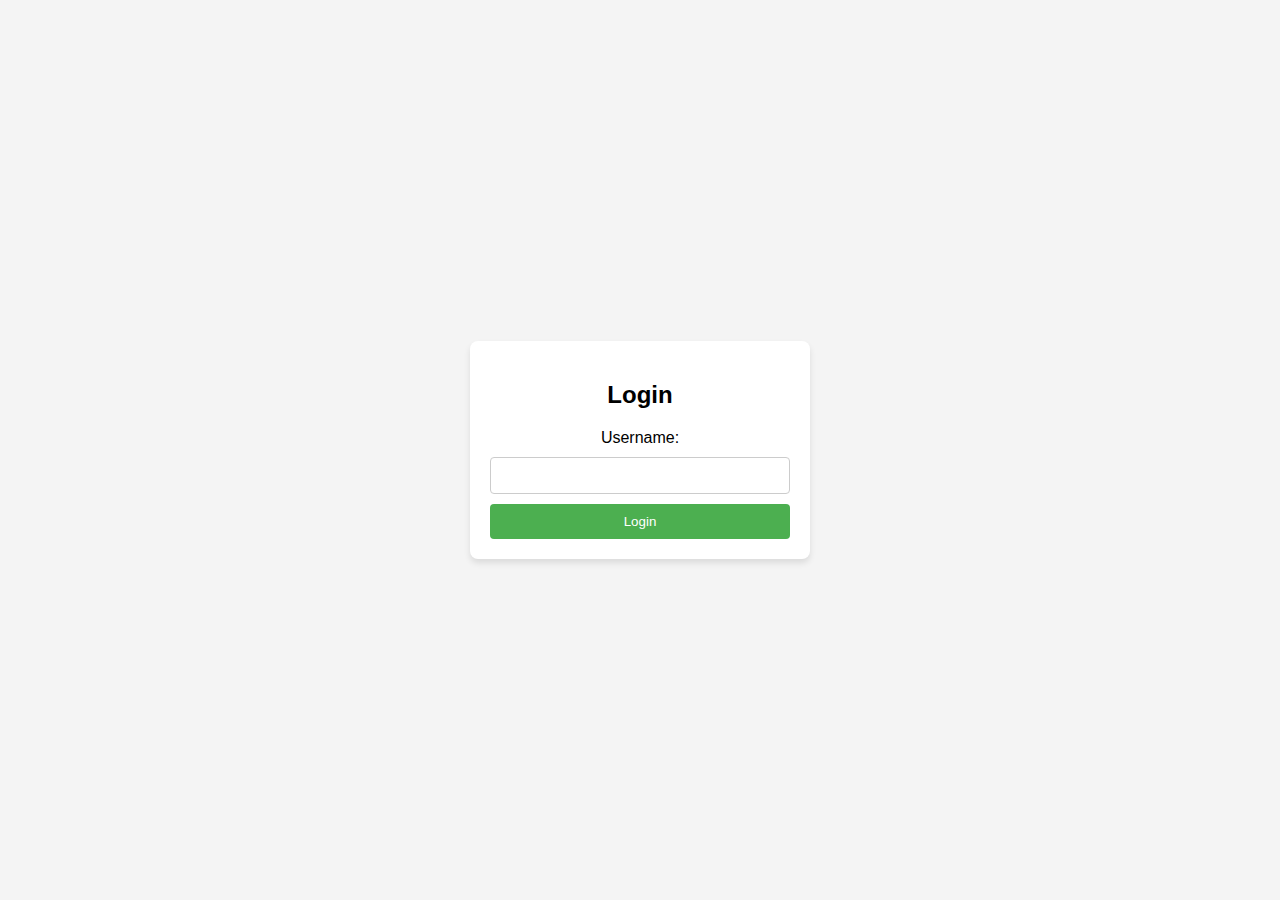
<file: index.html>
<!DOCTYPE html>
<html lang="en">
<head>
    <meta charset="UTF-8">
    <meta name="viewport" content="width=device-width, initial-scale=1.0">
    <title>Login Page</title>
    <link rel="stylesheet" href="styles.css">
</head>
<login>
    <div class="login-container">
        <h2>Login</h2>
        <form id="login-form">
            <label for="username">Username:</label>
            <input type="text" id="username" name="username" required>
            <button type="submit">Login</button>
            <p id="error-message" style="color: red; display: none;">Invalid credentials. Try again.</p>
        </form>
    </div>

    <script src="script.js"></script>
<login>
</html>
</file>
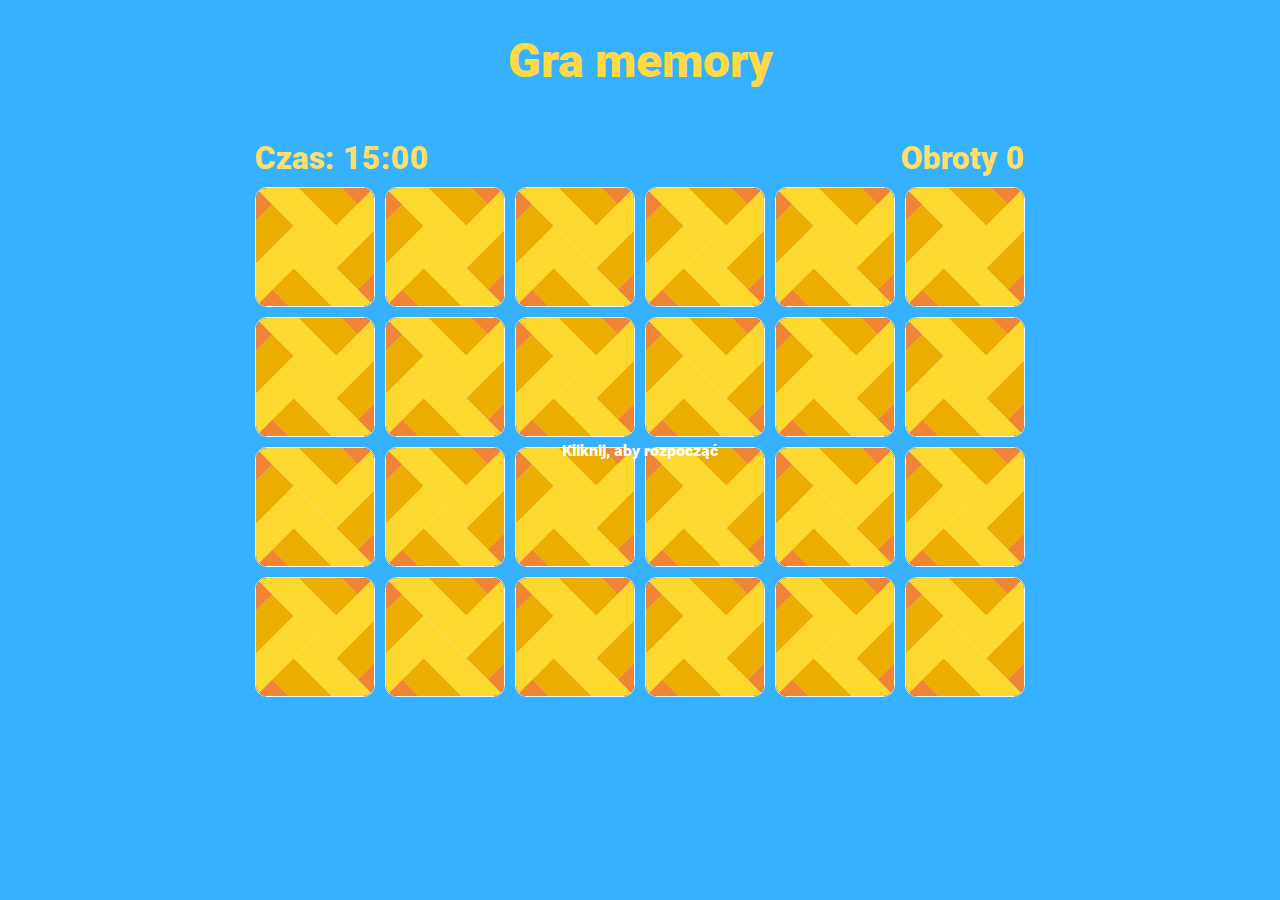
<file: gramemoryA1.html>
<!DOCTYPE html>
<html lang="en">

<head>
  <meta charset="UTF-8">
  <meta name="viewport" content="width=device-width, initial-scale=1.0">
  <meta http-equiv="X-UA-Compatible" content="ie=edge">
  <title>Gra Memory</title>
  <link href="grastylesA1.css" rel="stylesheet">
  <script src="grascriptA1.js" async></script>
</head>
<body>
  <h1 class="page-title">Gra memory</h1>
  <div class="overlay-text visible" id="start-screen">
    Kliknij, aby rozpocząć
  </div>
  <div id="victory-text" class="overlay-text">
    Wygrana!
    <span class="overlay-text-small">Click to Restart</span>
  </div>
  <div id="session-end-text" class="overlay-text">
    Sesja zakończona!
    <span class="overlay-text-small">Dziękujemy za grę!</span>
  </div>
  <div class="game-container">
    <div class="game-info-container">
      <div class="game-info">
        Czas: <span id="timer">15:00</span> <!-- Timer element -->
      </div>
      <div class="game-info">
        Obroty <span id="flips">0</span> <!-- Flip count element -->
      </div>
    </div>
    <!-- Ensure each card has a unique data-id attribute -->
    <div class="card" data-id="1">
      <div class="card-back card-face">
        <img class="spider" src="Assets/Images/CardBack.png">
      </div>
      <div class="card-front card-face">
        <img class="card-value" src="Assets/Images/cat.png" alt="cat">
      </div>
    </div>
    <div class="card" data-id="2">
      <div class="card-back card-face">
        <img class="spider" src="Assets/Images/CardBack.png">
      </div>
      <div class="card-front card-face">
        <img class="card-value" src="Assets/Images/cat.png" alt="cat">
      </div>
    </div>
    <div class="card" data-id="3">
      <div class="card-back card-face">
        <img class="spider" src="Assets/Images/CardBack.png">
      </div>
      <div class="card-front card-face">
        <img class="card-value" src="Assets/Images/dog.png" alt="dog">
      </div>
    </div>
    <div class="card" data-id="4">
      <div class="card-back card-face">
        <img class="spider" src="Assets/Images/CardBack.png">
      </div>
      <div class="card-front card-face">
        <img class="card-value" src="Assets/Images/dog.png" alt="dog">
      </div>
    </div>
    <div class="card" data-id="5">
      <div class="card-back card-face">
        <img class="spider" src="Assets/Images/CardBack.png">
      </div>
      <div class="card-front card-face">
        <img class="card-value" src="Assets/Images/rat.png" alt="rat">
      </div>
    </div>
    <div class="card" data-id="6">
      <div class="card-back card-face">
        <img class="spider" src="Assets/Images/CardBack.png">
      </div>
      <div class="card-front card-face">
        <img class="card-value" src="Assets/Images/rat.png" alt="rat">
      </div>
    </div>
    <div class="card" data-id="7">
      <div class="card-back card-face">
        <img class="spider" src="Assets/Images/CardBack.png">
      </div>
      <div class="card-front card-face">
        <img class="card-value" src="Assets/Images/frog.png" alt="frog">
      </div>
    </div>
    <div class="card" data-id="8">
      <div class="card-back card-face">
        <img class="spider" src="Assets/Images/CardBack.png">
      </div>
      <div class="card-front card-face">
        <img class="card-value" src="Assets/Images/frog.png" alt="frog">
      </div>
    </div>
    <div class="card" data-id="9">
      <div class="card-back card-face">
        <img class="spider" src="Assets/Images/CardBack.png">
      </div>
      <div class="card-front card-face">
        <img class="card-value" src="Assets/Images/snake.png" alt="snake">
      </div>
    </div>
    <div class="card" data-id="10">
      <div class="card-back card-face">
        <img class="spider" src="Assets/Images/CardBack.png">
      </div>
      <div class="card-front card-face">
        <img class="card-value" src="Assets/Images/snake.png" alt="snake">
      </div>
    </div>
    <div class="card" data-id="11">
      <div class="card-back card-face">
        <img class="spider" src="Assets/Images/CardBack.png">
      </div>
      <div class="card-front card-face">
        <img class="card-value" src="Assets/Images/rooster.png" alt="rooster">
      </div>
    </div>
    <div class="card" data-id="12">
      <div class="card-back card-face">
        <img class="spider" src="Assets/Images/CardBack.png">
      </div>
      <div class="card-front card-face">
        <img class="card-value" src="Assets/Images/rooster.png" alt="rooster">
      </div>
    </div>
    <div class="card" data-id="13">
      <div class="card-back card-face">
        <img class="spider" src="Assets/Images/CardBack.png">
      </div>
      <div class="card-front card-face">
        <img class="card-value" src="Assets/Images/pig.png" alt="pig">
      </div>
    </div>
    <div class="card" data-id="14">
      <div class="card-back card-face">
        <img class="spider" src="Assets/Images/CardBack.png">
      </div>
      <div class="card-front card-face">
        <img class="card-value" src="Assets/Images/pig.png" alt="pig">
      </div>
    </div>
    <div class="card" data-id="15">
      <div class="card-back card-face">
        <img class="spider" src="Assets/Images/CardBack.png">
      </div>
      <div class="card-front card-face">
        <img class="card-value" src="Assets/Images/dove.png" alt="dove">
      </div>
    </div>
    <div class="card" data-id="16">
      <div class="card-back card-face">
        <img class="spider" src="Assets/Images/CardBack.png">
      </div>
      <div class="card-front card-face">
        <img class="card-value" src="Assets/Images/dove.png" alt="dove">
      </div>
    </div>
    <div class="card" data-id="17">
      <div class="card-back card-face">
        <img class="spider" src="Assets/Images/CardBack.png">
      </div>
      <div class="card-front card-face">
        <img class="card-value" src="Assets/Images/tiger.png" alt="tiger">
      </div>
    </div>
    <div class="card" data-id="18">
      <div class="card-back card-face">
        <img class="spider" src="Assets/Images/CardBack.png">
      </div>
      <div class="card-front card-face">
        <img class="card-value" src="Assets/Images/tiger.png" alt="tiger">
      </div>
    </div>
    <div class="card" data-id="19">
      <div class="card-back card-face">
        <img class="spider" src="Assets/Images/CardBack.png">
      </div>
      <div class="card-front card-face">
        <img class="card-value" src="Assets/Images/whale.png" alt="whale">
      </div>
    </div>
    <div class="card" data-id="20">
      <div class="card-back card-face">
        <img class="spider" src="Assets/Images/CardBack.png">
      </div>
      <div class="card-front card-face">
        <img class="card-value" src="Assets/Images/whale.png" alt="whale">
      </div>
    </div>
    <div class="card" data-id="21">
      <div class="card-back card-face">
        <img class="spider" src="Assets/Images/CardBack.png">
      </div>
      <div class="card-front card-face">
        <img class="card-value" src="Assets/Images/seal.png" alt="seal">
      </div>
    </div>
    <div class="card" data-id="22">
      <div class="card-back card-face">
        <img class="spider" src="Assets/Images/CardBack.png">
      </div>
      <div class="card-front card-face">
        <img class="card-value" src="Assets/Images/seal.png" alt="seal">
      </div>
    </div>
    <div class="card" data-id="23">
      <div class="card-back card-face">
        <img class="spider" src="Assets/Images/CardBack.png">
      </div>
      <div class="card-front card-face">
        <img class="card-value" src="Assets/Images/cricket.png" alt="cricket">
      </div>
    </div>
    <div class="card" data-id="24">
      <div class="card-back card-face">
        <img class="spider" src="Assets/Images/CardBack.png">
      </div>
      <div class="card-front card-face">
        <img class="card-value" src="Assets/Images/cricket.png" alt="cricket">
      </div>
      <div id="bug-report-modal" class="modal hidden">
        <div class="modal-content">
            <h2>Zgłoś błąd</h2>
            <textarea id="bug-report-text" placeholder="Jeśli podczas gry pojawił się błąd, opisz go."></textarea>
            <button id="submit-bug-report">Wyślij</button>
            <button id="close-bug-report">Zamknij</button>
        </div>
    </div>
  </div>
</body>
</html>
</file>
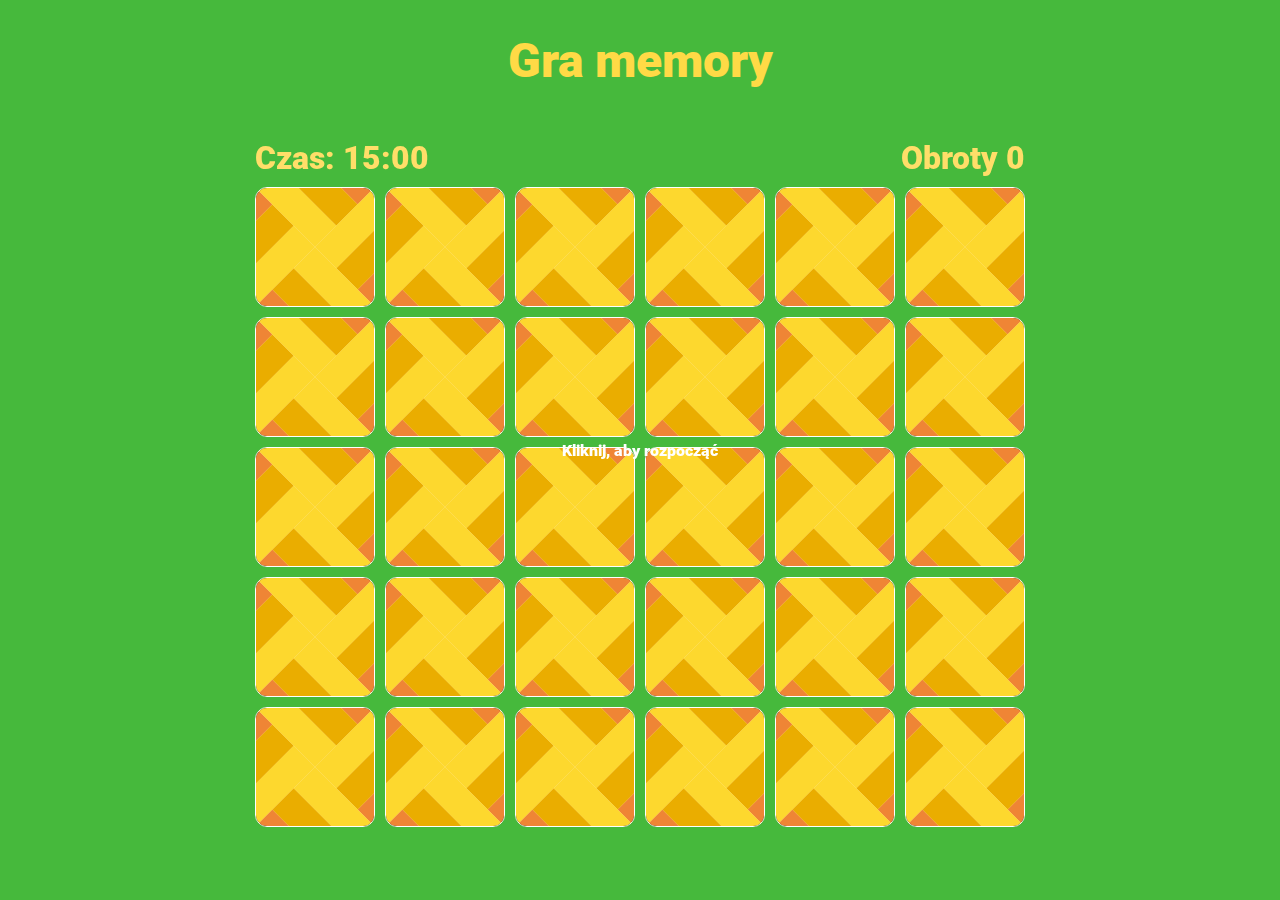
<file: gramemoryA2.html>
<!DOCTYPE html>
<html lang="en">

<head>
  <meta charset="UTF-8">
  <meta name="viewport" content="width=device-width, initial-scale=1.0">
  <meta http-equiv="X-UA-Compatible" content="ie=edge">
  <title>Gra Memory</title>
  <link href="grastylesA2.css" rel="stylesheet">
  <script src="grascriptA2.js" async></script>
</head>
<body>
  <h1 class="page-title">Gra memory</h1>
  <div class="overlay-text visible" id="start-screen">
    Kliknij, aby rozpocząć
  </div>
  <div id="victory-text" class="overlay-text">
    Wygrana!
    <span class="overlay-text-small">Click to Restart</span>
  </div>
  <div id="session-end-text" class="overlay-text">
    Sesja zakończona!
    <span class="overlay-text-small">Dziękujemy za grę!</span>
  </div>
  <div class="game-container">
    <div class="game-info-container">
      <div class="game-info">
        Czas: <span id="timer">15:00</span> <!-- Timer element -->
      </div>
      <div class="game-info">
        Obroty <span id="flips">0</span> <!-- Flip count element -->
      </div>
    </div>
    <!-- Ensure each card has a unique data-id attribute -->
    <div class="card" data-id="1">
      <div class="card-back card-face">
        <img class="spider" src="Assets/Images/CardBack.png">
      </div>
      <div class="card-front card-face">
        <img class="card-value" src="Assets/Images/cat.png" alt="cat">
      </div>
    </div>
    <div class="card" data-id="2">
      <div class="card-back card-face">
        <img class="spider" src="Assets/Images/CardBack.png">
      </div>
      <div class="card-front card-face">
        <img class="card-value" src="Assets/Images/cat.png" alt="cat">
      </div>
    </div>
    <div class="card" data-id="3">
      <div class="card-back card-face">
        <img class="spider" src="Assets/Images/CardBack.png">
      </div>
      <div class="card-front card-face">
        <img class="card-value" src="Assets/Images/dog.png" alt="dog">
      </div>
    </div>
    <div class="card" data-id="4">
      <div class="card-back card-face">
        <img class="spider" src="Assets/Images/CardBack.png">
      </div>
      <div class="card-front card-face">
        <img class="card-value" src="Assets/Images/dog.png" alt="dog">
      </div>
    </div>
    <div class="card" data-id="5">
      <div class="card-back card-face">
        <img class="spider" src="Assets/Images/CardBack.png">
      </div>
      <div class="card-front card-face">
        <img class="card-value" src="Assets/Images/rat.png" alt="rat">
      </div>
    </div>
    <div class="card" data-id="6">
      <div class="card-back card-face">
        <img class="spider" src="Assets/Images/CardBack.png">
      </div>
      <div class="card-front card-face">
        <img class="card-value" src="Assets/Images/rat.png" alt="rat">
      </div>
    </div>
    <div class="card" data-id="7">
      <div class="card-back card-face">
        <img class="spider" src="Assets/Images/CardBack.png">
      </div>
      <div class="card-front card-face">
        <img class="card-value" src="Assets/Images/frog.png" alt="frog">
      </div>
    </div>
    <div class="card" data-id="8">
      <div class="card-back card-face">
        <img class="spider" src="Assets/Images/CardBack.png">
      </div>
      <div class="card-front card-face">
        <img class="card-value" src="Assets/Images/frog.png" alt="frog">
      </div>
    </div>
    <div class="card" data-id="9">
      <div class="card-back card-face">
        <img class="spider" src="Assets/Images/CardBack.png">
      </div>
      <div class="card-front card-face">
        <img class="card-value" src="Assets/Images/snake.png" alt="snake">
      </div>
    </div>
    <div class="card" data-id="10">
      <div class="card-back card-face">
        <img class="spider" src="Assets/Images/CardBack.png">
      </div>
      <div class="card-front card-face">
        <img class="card-value" src="Assets/Images/snake.png" alt="snake">
      </div>
    </div>
    <div class="card" data-id="11">
      <div class="card-back card-face">
        <img class="spider" src="Assets/Images/CardBack.png">
      </div>
      <div class="card-front card-face">
        <img class="card-value" src="Assets/Images/rooster.png" alt="rooster">
      </div>
    </div>
    <div class="card" data-id="12">
      <div class="card-back card-face">
        <img class="spider" src="Assets/Images/CardBack.png">
      </div>
      <div class="card-front card-face">
        <img class="card-value" src="Assets/Images/rooster.png" alt="rooster">
      </div>
    </div>
    <div class="card" data-id="13">
      <div class="card-back card-face">
        <img class="spider" src="Assets/Images/CardBack.png">
      </div>
      <div class="card-front card-face">
        <img class="card-value" src="Assets/Images/pig.png" alt="pig">
      </div>
    </div>
    <div class="card" data-id="14">
      <div class="card-back card-face">
        <img class="spider" src="Assets/Images/CardBack.png">
      </div>
      <div class="card-front card-face">
        <img class="card-value" src="Assets/Images/pig.png" alt="pig">
      </div>
    </div>
    <div class="card" data-id="15">
      <div class="card-back card-face">
        <img class="spider" src="Assets/Images/CardBack.png">
      </div>
      <div class="card-front card-face">
        <img class="card-value" src="Assets/Images/dove.png" alt="dove">
      </div>
    </div>
    <div class="card" data-id="16">
      <div class="card-back card-face">
        <img class="spider" src="Assets/Images/CardBack.png">
      </div>
      <div class="card-front card-face">
        <img class="card-value" src="Assets/Images/dove.png" alt="dove">
      </div>
    </div>
    <div class="card" data-id="17">
      <div class="card-back card-face">
        <img class="spider" src="Assets/Images/CardBack.png">
      </div>
      <div class="card-front card-face">
        <img class="card-value" src="Assets/Images/tiger.png" alt="tiger">
      </div>
    </div>
    <div class="card" data-id="18">
      <div class="card-back card-face">
        <img class="spider" src="Assets/Images/CardBack.png">
      </div>
      <div class="card-front card-face">
        <img class="card-value" src="Assets/Images/tiger.png" alt="tiger">
      </div>
    </div>
    <div class="card" data-id="19">
      <div class="card-back card-face">
        <img class="spider" src="Assets/Images/CardBack.png">
      </div>
      <div class="card-front card-face">
        <img class="card-value" src="Assets/Images/whale.png" alt="whale">
      </div>
    </div>
    <div class="card" data-id="20">
      <div class="card-back card-face">
        <img class="spider" src="Assets/Images/CardBack.png">
      </div>
      <div class="card-front card-face">
        <img class="card-value" src="Assets/Images/whale.png" alt="whale">
      </div>
    </div>
    <div class="card" data-id="21">
      <div class="card-back card-face">
        <img class="spider" src="Assets/Images/CardBack.png">
      </div>
      <div class="card-front card-face">
        <img class="card-value" src="Assets/Images/seal.png" alt="seal">
      </div>
    </div>
    <div class="card" data-id="22">
      <div class="card-back card-face">
        <img class="spider" src="Assets/Images/CardBack.png">
      </div>
      <div class="card-front card-face">
        <img class="card-value" src="Assets/Images/seal.png" alt="seal">
      </div>
    </div>
    <div class="card" data-id="23">
      <div class="card-back card-face">
        <img class="spider" src="Assets/Images/CardBack.png">
      </div>
      <div class="card-front card-face">
        <img class="card-value" src="Assets/Images/cricket.png" alt="cricket">
      </div>
    </div>
    <div class="card" data-id="24">
      <div class="card-back card-face">
        <img class="spider" src="Assets/Images/CardBack.png">
      </div>
      <div class="card-front card-face">
        <img class="card-value" src="Assets/Images/cricket.png" alt="cricket">
      </div>
    </div>
    <div class="card" data-id="25">
      <div class="card-back card-face">
        <img class="spider" src="Assets/Images/CardBack.png">
      </div>
      <div class="card-front card-face">
        <img class="card-value" src="Assets/Images/horse.png" alt="horse">
      </div>
    </div>
    <div class="card" data-id="26">
      <div class="card-back card-face">
        <img class="spider" src="Assets/Images/CardBack.png">
      </div>
      <div class="card-front card-face">
        <img class="card-value" src="Assets/Images/horse.png" alt="horse">
      </div>
    </div>
    <div class="card" data-id="27">
      <div class="card-back card-face">
        <img class="spider" src="Assets/Images/CardBack.png">
      </div>
      <div class="card-front card-face">
        <img class="card-value" src="Assets/Images/elephant.png" alt="elephant">
      </div>
    </div>
    <div class="card" data-id="28">
      <div class="card-back card-face">
        <img class="spider" src="Assets/Images/CardBack.png">
      </div>
      <div class="card-front card-face">
        <img class="card-value" src="Assets/Images/elephant.png" alt="elephant">
      </div>
    </div>
    <div class="card" data-id="29">
      <div class="card-back card-face">
        <img class="spider" src="Assets/Images/CardBack.png">
      </div>
      <div class="card-front card-face">
        <img class="card-value" src="Assets/Images/monkey.png" alt="monkey">
      </div>
    </div>
    <div class="card" data-id="30">
      <div class="card-back card-face">
        <img class="spider" src="Assets/Images/CardBack.png">
      </div>
      <div class="card-front card-face">
        <img class="card-value" src="Assets/Images/monkey.png" alt="monkey">
      </div>
    </div>
    <div id="bug-report-modal" class="modal hidden">
      <div class="modal-content">
        <h2>Zgłoś błąd</h2>
            <textarea id="bug-report-text" placeholder="Jeśli podczas gry pojawił się błąd, opisz go."></textarea>
            <button id="submit-bug-report">Wyślij</button>
            <button id="close-bug-report">Zamknij</button>
      </div>
  </div>
  </div>
</body>
</html>
</file>
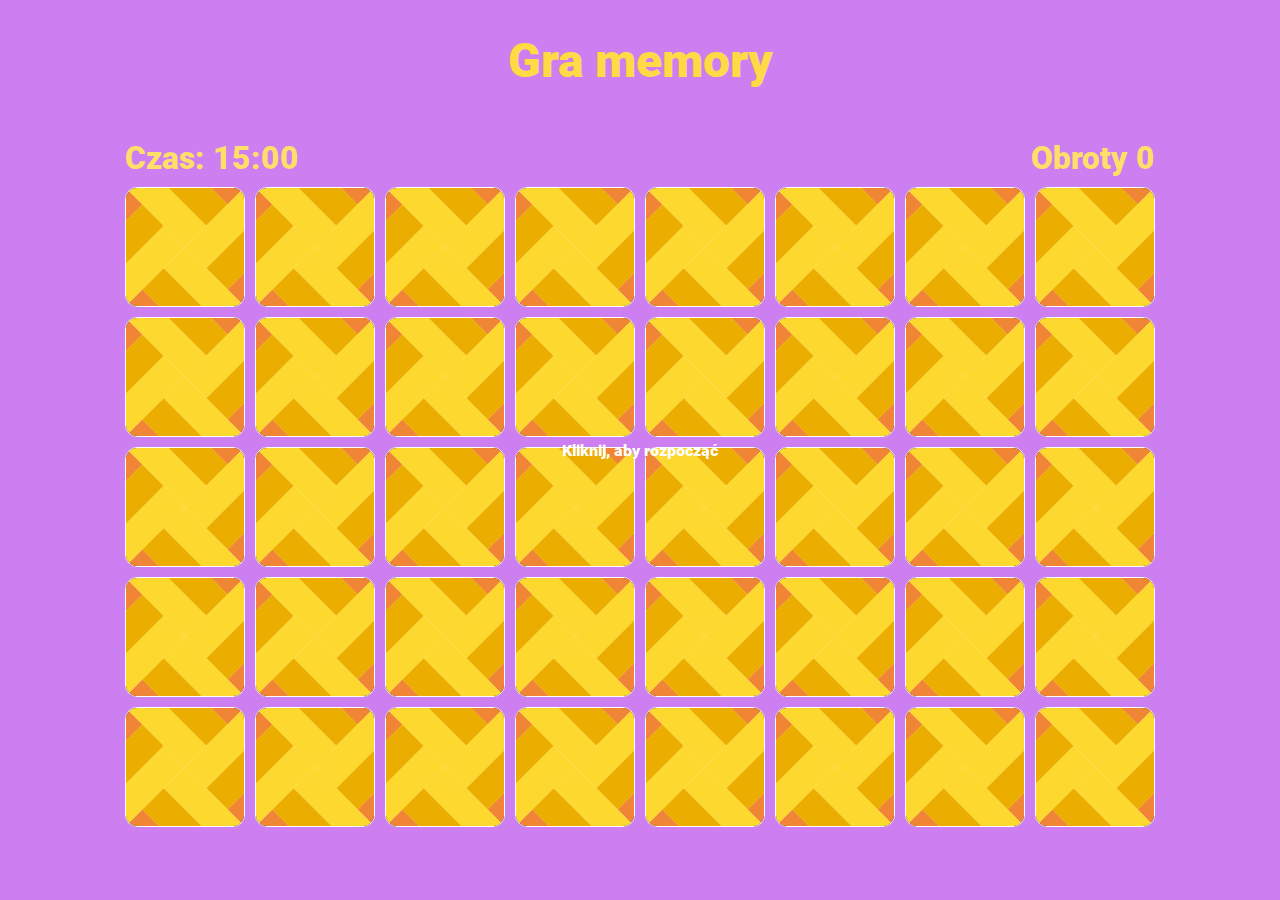
<file: gramemoryA3.html>
<!DOCTYPE html>
<html lang="en">

<head>
  <meta charset="UTF-8">
  <meta name="viewport" content="width=device-width, initial-scale=1.0">
  <meta http-equiv="X-UA-Compatible" content="ie=edge">
  <title>Gra Memory</title>
  <link href="grastylesA3.css" rel="stylesheet">
  <script src="grascriptA3.js" async></script>
</head>
<body>
  <h1 class="page-title">Gra memory</h1>
  <div class="overlay-text visible" id="start-screen">
    Kliknij, aby rozpocząć
  </div>
  <div id="victory-text" class="overlay-text">
    Wygrana!
    <span class="overlay-text-small">Click to Restart</span>
  </div>
  <div id="session-end-text" class="overlay-text">
    Sesja zakończona!
    <span class="overlay-text-small">Dziękujemy za grę!</span>
  </div>
  <div class="game-container">
    <div class="game-info-container">
      <div class="game-info">
        Czas: <span id="timer">15:00</span> <!-- Timer element -->
      </div>
      <div class="game-info">
        Obroty <span id="flips">0</span> <!-- Flip count element -->
      </div>
    </div>
    <!-- Ensure each card has a unique data-id attribute -->
    <div class="card" data-id="1">
      <div class="card-back card-face">
        <img class="spider" src="Assets/Images/CardBack.png">
      </div>
      <div class="card-front card-face">
        <img class="card-value" src="Assets/Images/cat.png" alt="cat">
      </div>
    </div>
    <div class="card" data-id="2">
      <div class="card-back card-face">
        <img class="spider" src="Assets/Images/CardBack.png">
      </div>
      <div class="card-front card-face">
        <img class="card-value" src="Assets/Images/cat.png" alt="cat">
      </div>
    </div>
    <div class="card" data-id="3">
      <div class="card-back card-face">
        <img class="spider" src="Assets/Images/CardBack.png">
      </div>
      <div class="card-front card-face">
        <img class="card-value" src="Assets/Images/dog.png" alt="dog">
      </div>
    </div>
    <div class="card" data-id="4">
      <div class="card-back card-face">
        <img class="spider" src="Assets/Images/CardBack.png">
      </div>
      <div class="card-front card-face">
        <img class="card-value" src="Assets/Images/dog.png" alt="dog">
      </div>
    </div>
    <div class="card" data-id="5">
      <div class="card-back card-face">
        <img class="spider" src="Assets/Images/CardBack.png">
      </div>
      <div class="card-front card-face">
        <img class="card-value" src="Assets/Images/rat.png" alt="rat">
      </div>
    </div>
    <div class="card" data-id="6">
      <div class="card-back card-face">
        <img class="spider" src="Assets/Images/CardBack.png">
      </div>
      <div class="card-front card-face">
        <img class="card-value" src="Assets/Images/rat.png" alt="rat">
      </div>
    </div>
    <div class="card" data-id="7">
      <div class="card-back card-face">
        <img class="spider" src="Assets/Images/CardBack.png">
      </div>
      <div class="card-front card-face">
        <img class="card-value" src="Assets/Images/frog.png" alt="frog">
      </div>
    </div>
    <div class="card" data-id="8">
      <div class="card-back card-face">
        <img class="spider" src="Assets/Images/CardBack.png">
      </div>
      <div class="card-front card-face">
        <img class="card-value" src="Assets/Images/frog.png" alt="frog">
      </div>
    </div>
    <div class="card" data-id="9">
      <div class="card-back card-face">
        <img class="spider" src="Assets/Images/CardBack.png">
      </div>
      <div class="card-front card-face">
        <img class="card-value" src="Assets/Images/snake.png" alt="snake">
      </div>
    </div>
    <div class="card" data-id="10">
      <div class="card-back card-face">
        <img class="spider" src="Assets/Images/CardBack.png">
      </div>
      <div class="card-front card-face">
        <img class="card-value" src="Assets/Images/snake.png" alt="snake">
      </div>
    </div>
    <div class="card" data-id="11">
      <div class="card-back card-face">
        <img class="spider" src="Assets/Images/CardBack.png">
      </div>
      <div class="card-front card-face">
        <img class="card-value" src="Assets/Images/rooster.png" alt="rooster">
      </div>
    </div>
    <div class="card" data-id="12">
      <div class="card-back card-face">
        <img class="spider" src="Assets/Images/CardBack.png">
      </div>
      <div class="card-front card-face">
        <img class="card-value" src="Assets/Images/rooster.png" alt="rooster">
      </div>
    </div>
    <div class="card" data-id="13">
      <div class="card-back card-face">
        <img class="spider" src="Assets/Images/CardBack.png">
      </div>
      <div class="card-front card-face">
        <img class="card-value" src="Assets/Images/pig.png" alt="pig">
      </div>
    </div>
    <div class="card" data-id="14">
      <div class="card-back card-face">
        <img class="spider" src="Assets/Images/CardBack.png">
      </div>
      <div class="card-front card-face">
        <img class="card-value" src="Assets/Images/pig.png" alt="pig">
      </div>
    </div>
    <div class="card" data-id="15">
      <div class="card-back card-face">
        <img class="spider" src="Assets/Images/CardBack.png">
      </div>
      <div class="card-front card-face">
        <img class="card-value" src="Assets/Images/dove.png" alt="dove">
      </div>
    </div>
    <div class="card" data-id="16">
      <div class="card-back card-face">
        <img class="spider" src="Assets/Images/CardBack.png">
      </div>
      <div class="card-front card-face">
        <img class="card-value" src="Assets/Images/dove.png" alt="dove">
      </div>
    </div>
    <div class="card" data-id="17">
      <div class="card-back card-face">
        <img class="spider" src="Assets/Images/CardBack.png">
      </div>
      <div class="card-front card-face">
        <img class="card-value" src="Assets/Images/tiger.png" alt="tiger">
      </div>
    </div>
    <div class="card" data-id="18">
      <div class="card-back card-face">
        <img class="spider" src="Assets/Images/CardBack.png">
      </div>
      <div class="card-front card-face">
        <img class="card-value" src="Assets/Images/tiger.png" alt="tiger">
      </div>
    </div>
    <div class="card" data-id="19">
      <div class="card-back card-face">
        <img class="spider" src="Assets/Images/CardBack.png">
      </div>
      <div class="card-front card-face">
        <img class="card-value" src="Assets/Images/whale.png" alt="whale">
      </div>
    </div>
    <div class="card" data-id="20">
      <div class="card-back card-face">
        <img class="spider" src="Assets/Images/CardBack.png">
      </div>
      <div class="card-front card-face">
        <img class="card-value" src="Assets/Images/whale.png" alt="whale">
      </div>
    </div>
    <div class="card" data-id="21">
      <div class="card-back card-face">
        <img class="spider" src="Assets/Images/CardBack.png">
      </div>
      <div class="card-front card-face">
        <img class="card-value" src="Assets/Images/seal.png" alt="seal">
      </div>
    </div>
    <div class="card" data-id="22">
      <div class="card-back card-face">
        <img class="spider" src="Assets/Images/CardBack.png">
      </div>
      <div class="card-front card-face">
        <img class="card-value" src="Assets/Images/seal.png" alt="seal">
      </div>
    </div>
    <div class="card" data-id="23">
      <div class="card-back card-face">
        <img class="spider" src="Assets/Images/CardBack.png">
      </div>
      <div class="card-front card-face">
        <img class="card-value" src="Assets/Images/cricket.png" alt="cricket">
      </div>
    </div>
    <div class="card" data-id="24">
      <div class="card-back card-face">
        <img class="spider" src="Assets/Images/CardBack.png">
      </div>
      <div class="card-front card-face">
        <img class="card-value" src="Assets/Images/cricket.png" alt="cricket">
      </div>
    </div>
    <div class="card" data-id="25">
      <div class="card-back card-face">
        <img class="spider" src="Assets/Images/CardBack.png">
      </div>
      <div class="card-front card-face">
        <img class="card-value" src="Assets/Images/horse.png" alt="horse">
      </div>
    </div>
    <div class="card" data-id="26">
      <div class="card-back card-face">
        <img class="spider" src="Assets/Images/CardBack.png">
      </div>
      <div class="card-front card-face">
        <img class="card-value" src="Assets/Images/horse.png" alt="horse">
      </div>
    </div>
    <div class="card" data-id="27">
      <div class="card-back card-face">
        <img class="spider" src="Assets/Images/CardBack.png">
      </div>
      <div class="card-front card-face">
        <img class="card-value" src="Assets/Images/elephant.png" alt="elephant">
      </div>
    </div>
    <div class="card" data-id="28">
      <div class="card-back card-face">
        <img class="spider" src="Assets/Images/CardBack.png">
      </div>
      <div class="card-front card-face">
        <img class="card-value" src="Assets/Images/elephant.png" alt="elephant">
      </div>
    </div>
    <div class="card" data-id="29">
      <div class="card-back card-face">
        <img class="spider" src="Assets/Images/CardBack.png">
      </div>
      <div class="card-front card-face">
        <img class="card-value" src="Assets/Images/monkey.png" alt="monkey">
      </div>
    </div>
    <div class="card" data-id="30">
      <div class="card-back card-face">
        <img class="spider" src="Assets/Images/CardBack.png">
      </div>
      <div class="card-front card-face">
        <img class="card-value" src="Assets/Images/monkey.png" alt="monkey">
      </div>
    </div>
    <div class="card" data-id="31">
      <div class="card-back card-face">
        <img class="spider" src="Assets/Images/CardBack.png">
      </div>
      <div class="card-front card-face">
        <img class="card-value" src="Assets/Images/duck.png" alt="duck">
      </div>
    </div>
    <div class="card" data-id="32">
      <div class="card-back card-face">
        <img class="spider" src="Assets/Images/CardBack.png">
      </div>
      <div class="card-front card-face">
        <img class="card-value" src="Assets/Images/duck.png" alt="duck">
      </div>
    </div>
    <div class="card" data-id="33">
      <div class="card-back card-face">
        <img class="spider" src="Assets/Images/CardBack.png">
      </div>
      <div class="card-front card-face">
        <img class="card-value" src="Assets/Images/cow.png" alt="cow">
      </div>
    </div>
    <div class="card" data-id="34">
      <div class="card-back card-face">
        <img class="spider" src="Assets/Images/CardBack.png">
      </div>
      <div class="card-front card-face">
        <img class="card-value" src="Assets/Images/cow.png" alt="cow">
      </div>
    </div>
    <div class="card" data-id="35">
      <div class="card-back card-face">
        <img class="spider" src="Assets/Images/CardBack.png">
      </div>
      <div class="card-front card-face">
        <img class="card-value" src="Assets/Images/owl.png" alt="owl">
      </div>
    </div>
    <div class="card" data-id="36">
      <div class="card-back card-face">
        <img class="spider" src="Assets/Images/CardBack.png">
      </div>
      <div class="card-front card-face">
        <img class="card-value" src="Assets/Images/owl.png" alt="owl">
      </div>
    </div>
    <div class="card" data-id="37">
      <div class="card-back card-face">
        <img class="spider" src="Assets/Images/CardBack.png">
      </div>
      <div class="card-front card-face">
        <img class="card-value" src="Assets/Images/turkey.png" alt="turkey">
      </div>
    </div>
    <div class="card" data-id="38">
      <div class="card-back card-face">
        <img class="spider" src="Assets/Images/CardBack.png">
      </div>
      <div class="card-front card-face">
        <img class="card-value" src="Assets/Images/turkey.png" alt="turkey">
      </div>
    </div>
    <div class="card" data-id="39">
      <div class="card-back card-face">
        <img class="spider" src="Assets/Images/CardBack.png">
      </div>
      <div class="card-front card-face">
        <img class="card-value" src="Assets/Images/bee.png" alt="bee">
      </div>
    </div>
    <div class="card" data-id="40">
      <div class="card-back card-face">
        <img class="spider" src="Assets/Images/CardBack.png">
      </div>
      <div class="card-front card-face">
        <img class="card-value" src="Assets/Images/bee.png" alt="bee">
      </div>
    </div>
    <div id="bug-report-modal" class="modal hidden">
      <div class="modal-content">
        <h2>Zgłoś błąd</h2>
        <textarea id="bug-report-text" placeholder="Jeśli podczas gry pojawił się błąd, opisz go."></textarea>
        <button id="submit-bug-report">Wyślij</button>
        <button id="close-bug-report">Zamknij</button>
      </div>
  </div>
  </div>
</body>
</html>
</file>
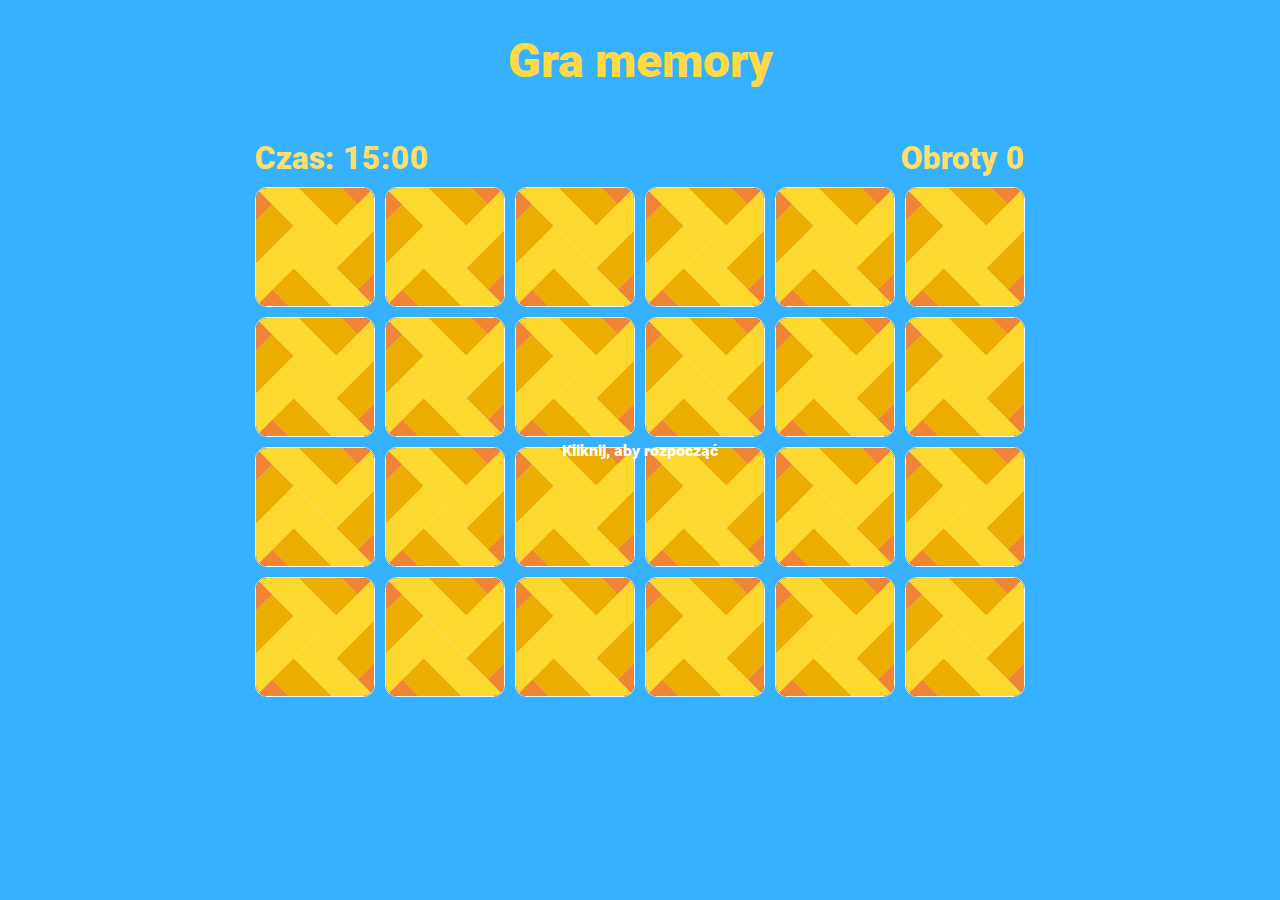
<file: gramemoryB1.html>
<!DOCTYPE html>
<html lang="en">

<head>
  <meta charset="UTF-8">
  <meta name="viewport" content="width=device-width, initial-scale=1.0">
  <meta http-equiv="X-UA-Compatible" content="ie=edge">
  <title>Gra Memory</title>
  <link href="grastylesB1.css" rel="stylesheet">
  <script src="grascriptB1.js" async></script>
</head>
<body>
  <h1 class="page-title">Gra memory</h1>
  <div class="overlay-text visible" id="start-screen">
    Kliknij, aby rozpocząć
  </div>
  <div id="victory-text" class="overlay-text">
    Wygrana!
    <span class="overlay-text-small">Click to Restart</span>
  </div>
  <div id="session-end-text" class="overlay-text">
    Sesja zakończona!
    <span class="overlay-text-small">Dziękujemy za grę!</span>
  </div>
  <div class="game-container">
    <div class="game-info-container">
      <div class="game-info">
        Czas: <span id="timer">15:00</span> <!-- Timer element -->
      </div>
      <div class="game-info">
        Obroty <span id="flips">0</span> <!-- Flip count element -->
      </div>
    </div>
    <!-- Ensure each card has a unique data-id attribute -->
    <div class="card" data-id="1">
      <div class="card-back card-face">
        <img class="spider" src="Assets/Images/CardBack.png">
      </div>
      <div class="card-front card-face">
        <img class="card-value" src="Assets/Images/cat.png" alt="cat">
      </div>
    </div>
    <div class="card" data-id="2">
      <div class="card-back card-face">
        <img class="spider" src="Assets/Images/CardBack.png">
      </div>
      <div class="card-front card-face">
        <img class="card-value" src="Assets/Images/cat.png" alt="cat">
      </div>
    </div>
    <div class="card" data-id="3">
      <div class="card-back card-face">
        <img class="spider" src="Assets/Images/CardBack.png">
      </div>
      <div class="card-front card-face">
        <img class="card-value" src="Assets/Images/dog.png" alt="dog">
      </div>
    </div>
    <div class="card" data-id="4">
      <div class="card-back card-face">
        <img class="spider" src="Assets/Images/CardBack.png">
      </div>
      <div class="card-front card-face">
        <img class="card-value" src="Assets/Images/dog.png" alt="dog">
      </div>
    </div>
    <div class="card" data-id="5">
      <div class="card-back card-face">
        <img class="spider" src="Assets/Images/CardBack.png">
      </div>
      <div class="card-front card-face">
        <img class="card-value" src="Assets/Images/rat.png" alt="rat">
      </div>
    </div>
    <div class="card" data-id="6">
      <div class="card-back card-face">
        <img class="spider" src="Assets/Images/CardBack.png">
      </div>
      <div class="card-front card-face">
        <img class="card-value" src="Assets/Images/rat.png" alt="rat">
      </div>
    </div>
    <div class="card" data-id="7">
      <div class="card-back card-face">
        <img class="spider" src="Assets/Images/CardBack.png">
      </div>
      <div class="card-front card-face">
        <img class="card-value" src="Assets/Images/frog.png" alt="frog">
      </div>
    </div>
    <div class="card" data-id="8">
      <div class="card-back card-face">
        <img class="spider" src="Assets/Images/CardBack.png">
      </div>
      <div class="card-front card-face">
        <img class="card-value" src="Assets/Images/frog.png" alt="frog">
      </div>
    </div>
    <div class="card" data-id="9">
      <div class="card-back card-face">
        <img class="spider" src="Assets/Images/CardBack.png">
      </div>
      <div class="card-front card-face">
        <img class="card-value" src="Assets/Images/snake.png" alt="snake">
      </div>
    </div>
    <div class="card" data-id="10">
      <div class="card-back card-face">
        <img class="spider" src="Assets/Images/CardBack.png">
      </div>
      <div class="card-front card-face">
        <img class="card-value" src="Assets/Images/snake.png" alt="snake">
      </div>
    </div>
    <div class="card" data-id="11">
      <div class="card-back card-face">
        <img class="spider" src="Assets/Images/CardBack.png">
      </div>
      <div class="card-front card-face">
        <img class="card-value" src="Assets/Images/rooster.png" alt="rooster">
      </div>
    </div>
    <div class="card" data-id="12">
      <div class="card-back card-face">
        <img class="spider" src="Assets/Images/CardBack.png">
      </div>
      <div class="card-front card-face">
        <img class="card-value" src="Assets/Images/rooster.png" alt="rooster">
      </div>
    </div>
    <div class="card" data-id="13">
      <div class="card-back card-face">
        <img class="spider" src="Assets/Images/CardBack.png">
      </div>
      <div class="card-front card-face">
        <img class="card-value" src="Assets/Images/pig.png" alt="pig">
      </div>
    </div>
    <div class="card" data-id="14">
      <div class="card-back card-face">
        <img class="spider" src="Assets/Images/CardBack.png">
      </div>
      <div class="card-front card-face">
        <img class="card-value" src="Assets/Images/pig.png" alt="pig">
      </div>
    </div>
    <div class="card" data-id="15">
      <div class="card-back card-face">
        <img class="spider" src="Assets/Images/CardBack.png">
      </div>
      <div class="card-front card-face">
        <img class="card-value" src="Assets/Images/dove.png" alt="dove">
      </div>
    </div>
    <div class="card" data-id="16">
      <div class="card-back card-face">
        <img class="spider" src="Assets/Images/CardBack.png">
      </div>
      <div class="card-front card-face">
        <img class="card-value" src="Assets/Images/dove.png" alt="dove">
      </div>
    </div>
    <div class="card" data-id="17">
      <div class="card-back card-face">
        <img class="spider" src="Assets/Images/CardBack.png">
      </div>
      <div class="card-front card-face">
        <img class="card-value" src="Assets/Images/tiger.png" alt="tiger">
      </div>
    </div>
    <div class="card" data-id="18">
      <div class="card-back card-face">
        <img class="spider" src="Assets/Images/CardBack.png">
      </div>
      <div class="card-front card-face">
        <img class="card-value" src="Assets/Images/tiger.png" alt="tiger">
      </div>
    </div>
    <div class="card" data-id="19">
      <div class="card-back card-face">
        <img class="spider" src="Assets/Images/CardBack.png">
      </div>
      <div class="card-front card-face">
        <img class="card-value" src="Assets/Images/whale.png" alt="whale">
      </div>
    </div>
    <div class="card" data-id="20">
      <div class="card-back card-face">
        <img class="spider" src="Assets/Images/CardBack.png">
      </div>
      <div class="card-front card-face">
        <img class="card-value" src="Assets/Images/whale.png" alt="whale">
      </div>
    </div>
    <div class="card" data-id="21">
      <div class="card-back card-face">
        <img class="spider" src="Assets/Images/CardBack.png">
      </div>
      <div class="card-front card-face">
        <img class="card-value" src="Assets/Images/seal.png" alt="seal">
      </div>
    </div>
    <div class="card" data-id="22">
      <div class="card-back card-face">
        <img class="spider" src="Assets/Images/CardBack.png">
      </div>
      <div class="card-front card-face">
        <img class="card-value" src="Assets/Images/seal.png" alt="seal">
      </div>
    </div>
    <div class="card" data-id="23">
      <div class="card-back card-face">
        <img class="spider" src="Assets/Images/CardBack.png">
      </div>
      <div class="card-front card-face">
        <img class="card-value" src="Assets/Images/cricket.png" alt="cricket">
      </div>
    </div>
    <div class="card" data-id="24">
      <div class="card-back card-face">
        <img class="spider" src="Assets/Images/CardBack.png">
      </div>
      <div class="card-front card-face">
        <img class="card-value" src="Assets/Images/cricket.png" alt="cricket">
      </div>
  </div>
  <div id="bug-report-modal" class="modal hidden">
    <div class="modal-content">
      <h2>Zgłoś błąd</h2>
      <textarea id="bug-report-text" placeholder="Jeśli podczas gry pojawił się błąd, opisz go."></textarea>
      <button id="submit-bug-report">Wyślij</button>
      <button id="close-bug-report">Zamknij</button>
    </div>
</div>
</body>
</html>
</file>
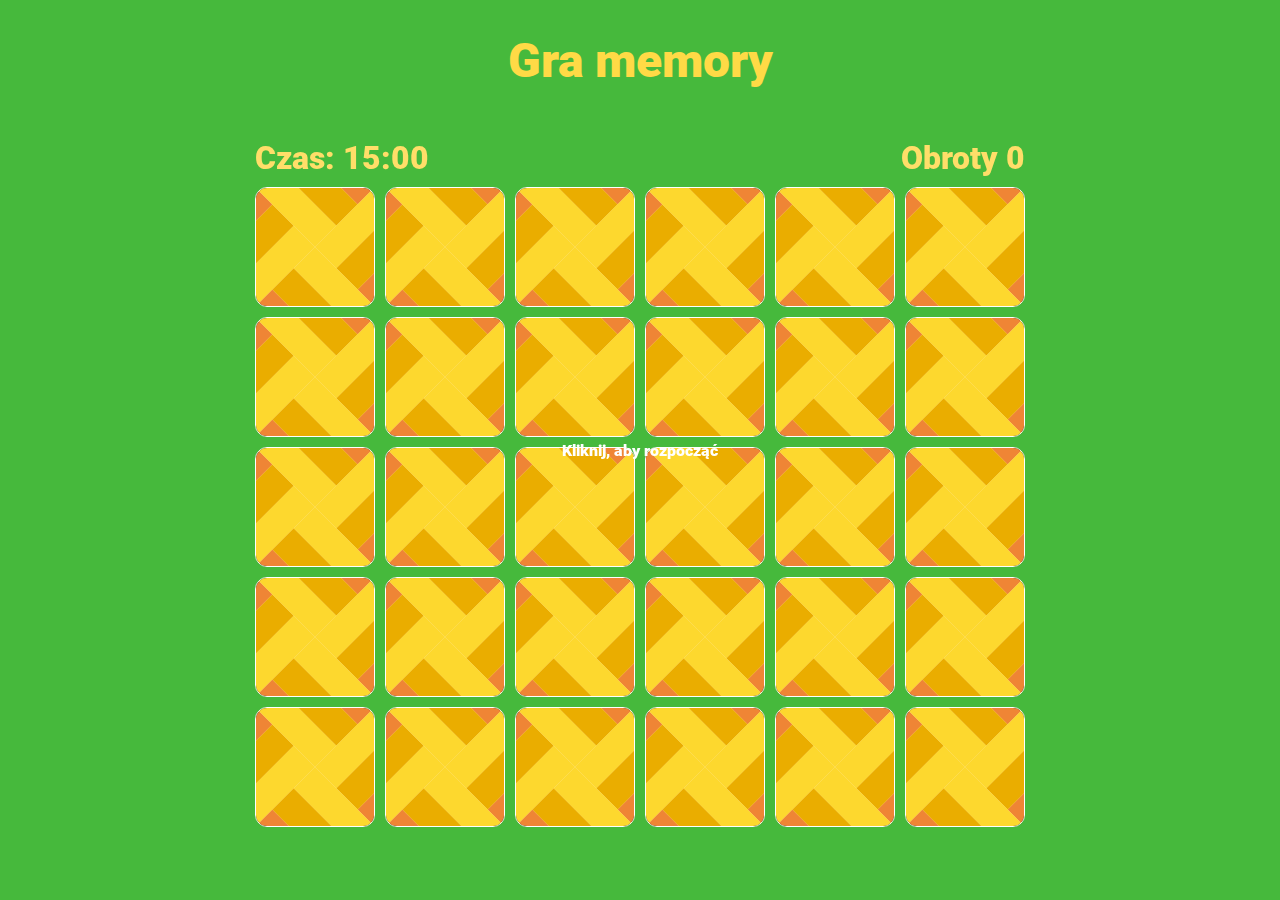
<file: gramemoryB2.html>
<!DOCTYPE html>
<html lang="en">

<head>
  <meta charset="UTF-8">
  <meta name="viewport" content="width=device-width, initial-scale=1.0">
  <meta http-equiv="X-UA-Compatible" content="ie=edge">
  <title>Gra Memory</title>
  <link href="grastylesB2.css" rel="stylesheet">
  <script src="grascriptB2.js" async></script>
</head>
<body>
  <h1 class="page-title">Gra memory</h1>
  <div class="overlay-text visible" id="start-screen">
    Kliknij, aby rozpocząć
  </div>
  <div id="victory-text" class="overlay-text">
    Wygrana!
    <span class="overlay-text-small">Click to Restart</span>
  </div>
  <div id="session-end-text" class="overlay-text">
    Sesja zakończona!
    <span class="overlay-text-small">Dziękujemy za grę!</span>
  </div>
  <div class="game-container">
    <div class="game-info-container">
      <div class="game-info">
        Czas: <span id="timer">15:00</span> <!-- Timer element -->
      </div>
      <div class="game-info">
        Obroty <span id="flips">0</span> <!-- Flip count element -->
      </div>
    </div>
    <!-- Ensure each card has a unique data-id attribute -->
    <div class="card" data-id="1">
      <div class="card-back card-face">
        <img class="spider" src="Assets/Images/CardBack.png">
      </div>
      <div class="card-front card-face">
        <img class="card-value" src="Assets/Images/cat.png" alt="cat">
      </div>
    </div>
    <div class="card" data-id="2">
      <div class="card-back card-face">
        <img class="spider" src="Assets/Images/CardBack.png">
      </div>
      <div class="card-front card-face">
        <img class="card-value" src="Assets/Images/cat.png" alt="cat">
      </div>
    </div>
    <div class="card" data-id="3">
      <div class="card-back card-face">
        <img class="spider" src="Assets/Images/CardBack.png">
      </div>
      <div class="card-front card-face">
        <img class="card-value" src="Assets/Images/dog.png" alt="dog">
      </div>
    </div>
    <div class="card" data-id="4">
      <div class="card-back card-face">
        <img class="spider" src="Assets/Images/CardBack.png">
      </div>
      <div class="card-front card-face">
        <img class="card-value" src="Assets/Images/dog.png" alt="dog">
      </div>
    </div>
    <div class="card" data-id="5">
      <div class="card-back card-face">
        <img class="spider" src="Assets/Images/CardBack.png">
      </div>
      <div class="card-front card-face">
        <img class="card-value" src="Assets/Images/rat.png" alt="rat">
      </div>
    </div>
    <div class="card" data-id="6">
      <div class="card-back card-face">
        <img class="spider" src="Assets/Images/CardBack.png">
      </div>
      <div class="card-front card-face">
        <img class="card-value" src="Assets/Images/rat.png" alt="rat">
      </div>
    </div>
    <div class="card" data-id="7">
      <div class="card-back card-face">
        <img class="spider" src="Assets/Images/CardBack.png">
      </div>
      <div class="card-front card-face">
        <img class="card-value" src="Assets/Images/frog.png" alt="frog">
      </div>
    </div>
    <div class="card" data-id="8">
      <div class="card-back card-face">
        <img class="spider" src="Assets/Images/CardBack.png">
      </div>
      <div class="card-front card-face">
        <img class="card-value" src="Assets/Images/frog.png" alt="frog">
      </div>
    </div>
    <div class="card" data-id="9">
      <div class="card-back card-face">
        <img class="spider" src="Assets/Images/CardBack.png">
      </div>
      <div class="card-front card-face">
        <img class="card-value" src="Assets/Images/snake.png" alt="snake">
      </div>
    </div>
    <div class="card" data-id="10">
      <div class="card-back card-face">
        <img class="spider" src="Assets/Images/CardBack.png">
      </div>
      <div class="card-front card-face">
        <img class="card-value" src="Assets/Images/snake.png" alt="snake">
      </div>
    </div>
    <div class="card" data-id="11">
      <div class="card-back card-face">
        <img class="spider" src="Assets/Images/CardBack.png">
      </div>
      <div class="card-front card-face">
        <img class="card-value" src="Assets/Images/rooster.png" alt="rooster">
      </div>
    </div>
    <div class="card" data-id="12">
      <div class="card-back card-face">
        <img class="spider" src="Assets/Images/CardBack.png">
      </div>
      <div class="card-front card-face">
        <img class="card-value" src="Assets/Images/rooster.png" alt="rooster">
      </div>
    </div>
    <div class="card" data-id="13">
      <div class="card-back card-face">
        <img class="spider" src="Assets/Images/CardBack.png">
      </div>
      <div class="card-front card-face">
        <img class="card-value" src="Assets/Images/pig.png" alt="pig">
      </div>
    </div>
    <div class="card" data-id="14">
      <div class="card-back card-face">
        <img class="spider" src="Assets/Images/CardBack.png">
      </div>
      <div class="card-front card-face">
        <img class="card-value" src="Assets/Images/pig.png" alt="pig">
      </div>
    </div>
    <div class="card" data-id="15">
      <div class="card-back card-face">
        <img class="spider" src="Assets/Images/CardBack.png">
      </div>
      <div class="card-front card-face">
        <img class="card-value" src="Assets/Images/dove.png" alt="dove">
      </div>
    </div>
    <div class="card" data-id="16">
      <div class="card-back card-face">
        <img class="spider" src="Assets/Images/CardBack.png">
      </div>
      <div class="card-front card-face">
        <img class="card-value" src="Assets/Images/dove.png" alt="dove">
      </div>
    </div>
    <div class="card" data-id="17">
      <div class="card-back card-face">
        <img class="spider" src="Assets/Images/CardBack.png">
      </div>
      <div class="card-front card-face">
        <img class="card-value" src="Assets/Images/tiger.png" alt="tiger">
      </div>
    </div>
    <div class="card" data-id="18">
      <div class="card-back card-face">
        <img class="spider" src="Assets/Images/CardBack.png">
      </div>
      <div class="card-front card-face">
        <img class="card-value" src="Assets/Images/tiger.png" alt="tiger">
      </div>
    </div>
    <div class="card" data-id="19">
      <div class="card-back card-face">
        <img class="spider" src="Assets/Images/CardBack.png">
      </div>
      <div class="card-front card-face">
        <img class="card-value" src="Assets/Images/whale.png" alt="whale">
      </div>
    </div>
    <div class="card" data-id="20">
      <div class="card-back card-face">
        <img class="spider" src="Assets/Images/CardBack.png">
      </div>
      <div class="card-front card-face">
        <img class="card-value" src="Assets/Images/whale.png" alt="whale">
      </div>
    </div>
    <div class="card" data-id="21">
      <div class="card-back card-face">
        <img class="spider" src="Assets/Images/CardBack.png">
      </div>
      <div class="card-front card-face">
        <img class="card-value" src="Assets/Images/seal.png" alt="seal">
      </div>
    </div>
    <div class="card" data-id="22">
      <div class="card-back card-face">
        <img class="spider" src="Assets/Images/CardBack.png">
      </div>
      <div class="card-front card-face">
        <img class="card-value" src="Assets/Images/seal.png" alt="seal">
      </div>
    </div>
    <div class="card" data-id="23">
      <div class="card-back card-face">
        <img class="spider" src="Assets/Images/CardBack.png">
      </div>
      <div class="card-front card-face">
        <img class="card-value" src="Assets/Images/cricket.png" alt="cricket">
      </div>
    </div>
    <div class="card" data-id="24">
      <div class="card-back card-face">
        <img class="spider" src="Assets/Images/CardBack.png">
      </div>
      <div class="card-front card-face">
        <img class="card-value" src="Assets/Images/cricket.png" alt="cricket">
      </div>
    </div>
    <div class="card" data-id="25">
      <div class="card-back card-face">
        <img class="spider" src="Assets/Images/CardBack.png">
      </div>
      <div class="card-front card-face">
        <img class="card-value" src="Assets/Images/horse.png" alt="horse">
      </div>
    </div>
    <div class="card" data-id="26">
      <div class="card-back card-face">
        <img class="spider" src="Assets/Images/CardBack.png">
      </div>
      <div class="card-front card-face">
        <img class="card-value" src="Assets/Images/horse.png" alt="horse">
      </div>
    </div>
    <div class="card" data-id="27">
      <div class="card-back card-face">
        <img class="spider" src="Assets/Images/CardBack.png">
      </div>
      <div class="card-front card-face">
        <img class="card-value" src="Assets/Images/elephant.png" alt="elephant">
      </div>
    </div>
    <div class="card" data-id="28">
      <div class="card-back card-face">
        <img class="spider" src="Assets/Images/CardBack.png">
      </div>
      <div class="card-front card-face">
        <img class="card-value" src="Assets/Images/elephant.png" alt="elephant">
      </div>
    </div>
    <div class="card" data-id="29">
      <div class="card-back card-face">
        <img class="spider" src="Assets/Images/CardBack.png">
      </div>
      <div class="card-front card-face">
        <img class="card-value" src="Assets/Images/monkey.png" alt="monkey">
      </div>
    </div>
    <div class="card" data-id="30">
      <div class="card-back card-face">
        <img class="spider" src="Assets/Images/CardBack.png">
      </div>
      <div class="card-front card-face">
        <img class="card-value" src="Assets/Images/monkey.png" alt="monkey">
      </div>
  </div>
  <div id="bug-report-modal" class="modal hidden">
    <div class="modal-content">
      <h2>Zgłoś błąd</h2>
      <textarea id="bug-report-text" placeholder="Jeśli podczas gry pojawił się błąd, opisz go."></textarea>
      <button id="submit-bug-report">Wyślij</button>
      <button id="close-bug-report">Zamknij</button>
    </div>
</div>
</body>
</html>
</file>
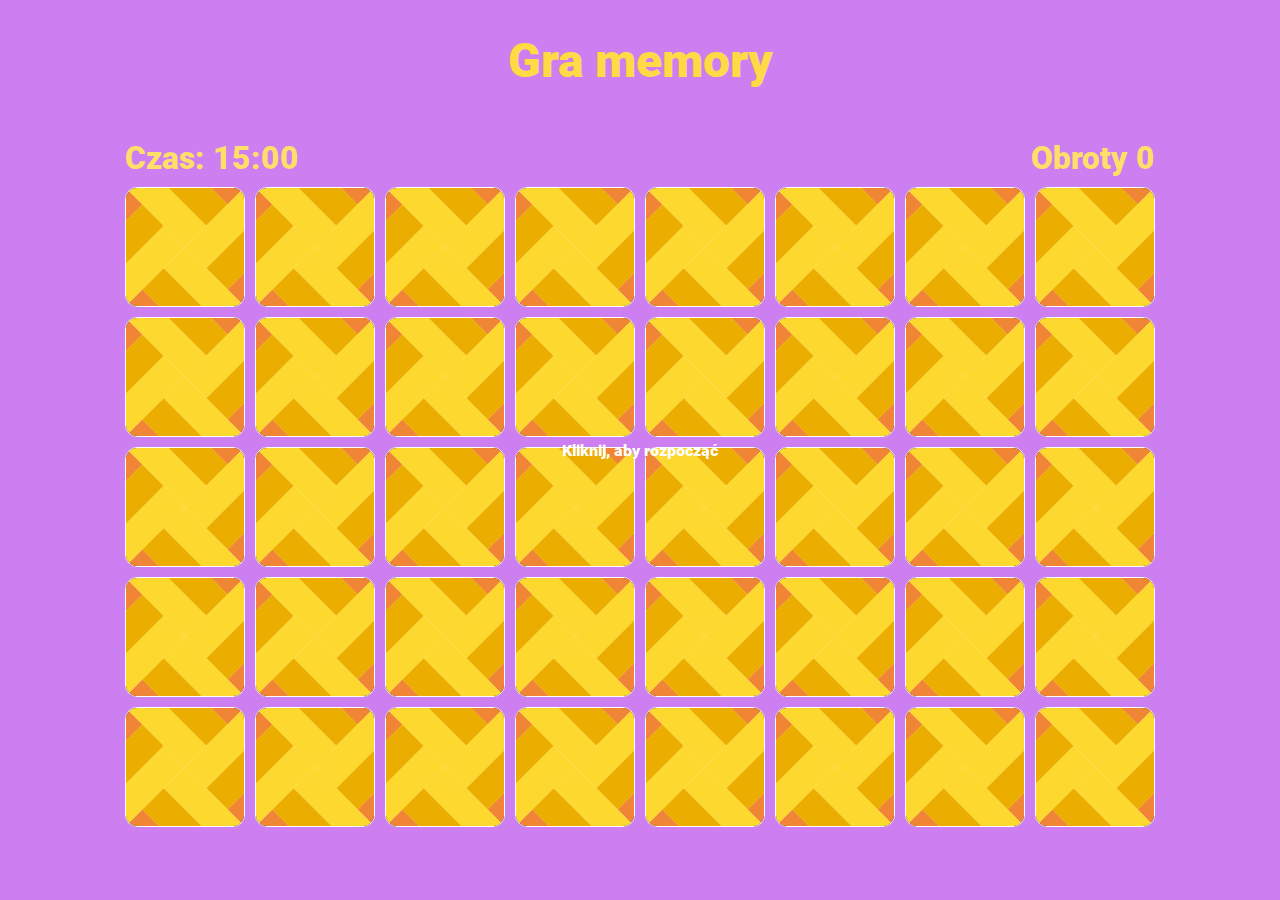
<file: gramemoryB3.html>
<!DOCTYPE html>
<html lang="en">

<head>
  <meta charset="UTF-8">
  <meta name="viewport" content="width=device-width, initial-scale=1.0">
  <meta http-equiv="X-UA-Compatible" content="ie=edge">
  <title>Gra Memory</title>
  <link href="grastylesB3.css" rel="stylesheet">
  <script src="grascriptB3.js" async></script>
</head>
<body>
  <h1 class="page-title">Gra memory</h1>
  <div class="overlay-text visible" id="start-screen">
    Kliknij, aby rozpocząć
  </div>
  <div id="victory-text" class="overlay-text">
    Wygrana!
    <span class="overlay-text-small">Click to Restart</span>
  </div>
  <div id="session-end-text" class="overlay-text">
    Sesja zakończona!
    <span class="overlay-text-small">Dziękujemy za grę!</span>
  </div>
  <div class="game-container">
    <div class="game-info-container">
      <div class="game-info">
        Czas: <span id="timer">15:00</span> <!-- Timer element -->
      </div>
      <div class="game-info">
        Obroty <span id="flips">0</span> <!-- Flip count element -->
      </div>
    </div>
    <!-- Ensure each card has a unique data-id attribute -->
    <div class="card" data-id="1">
      <div class="card-back card-face">
        <img class="spider" src="Assets/Images/CardBack.png">
      </div>
      <div class="card-front card-face">
        <img class="card-value" src="Assets/Images/cat.png" alt="cat">
      </div>
    </div>
    <div class="card" data-id="2">
      <div class="card-back card-face">
        <img class="spider" src="Assets/Images/CardBack.png">
      </div>
      <div class="card-front card-face">
        <img class="card-value" src="Assets/Images/cat.png" alt="cat">
      </div>
    </div>
    <div class="card" data-id="3">
      <div class="card-back card-face">
        <img class="spider" src="Assets/Images/CardBack.png">
      </div>
      <div class="card-front card-face">
        <img class="card-value" src="Assets/Images/dog.png" alt="dog">
      </div>
    </div>
    <div class="card" data-id="4">
      <div class="card-back card-face">
        <img class="spider" src="Assets/Images/CardBack.png">
      </div>
      <div class="card-front card-face">
        <img class="card-value" src="Assets/Images/dog.png" alt="dog">
      </div>
    </div>
    <div class="card" data-id="5">
      <div class="card-back card-face">
        <img class="spider" src="Assets/Images/CardBack.png">
      </div>
      <div class="card-front card-face">
        <img class="card-value" src="Assets/Images/rat.png" alt="rat">
      </div>
    </div>
    <div class="card" data-id="6">
      <div class="card-back card-face">
        <img class="spider" src="Assets/Images/CardBack.png">
      </div>
      <div class="card-front card-face">
        <img class="card-value" src="Assets/Images/rat.png" alt="rat">
      </div>
    </div>
    <div class="card" data-id="7">
      <div class="card-back card-face">
        <img class="spider" src="Assets/Images/CardBack.png">
      </div>
      <div class="card-front card-face">
        <img class="card-value" src="Assets/Images/frog.png" alt="frog">
      </div>
    </div>
    <div class="card" data-id="8">
      <div class="card-back card-face">
        <img class="spider" src="Assets/Images/CardBack.png">
      </div>
      <div class="card-front card-face">
        <img class="card-value" src="Assets/Images/frog.png" alt="frog">
      </div>
    </div>
    <div class="card" data-id="9">
      <div class="card-back card-face">
        <img class="spider" src="Assets/Images/CardBack.png">
      </div>
      <div class="card-front card-face">
        <img class="card-value" src="Assets/Images/snake.png" alt="snake">
      </div>
    </div>
    <div class="card" data-id="10">
      <div class="card-back card-face">
        <img class="spider" src="Assets/Images/CardBack.png">
      </div>
      <div class="card-front card-face">
        <img class="card-value" src="Assets/Images/snake.png" alt="snake">
      </div>
    </div>
    <div class="card" data-id="11">
      <div class="card-back card-face">
        <img class="spider" src="Assets/Images/CardBack.png">
      </div>
      <div class="card-front card-face">
        <img class="card-value" src="Assets/Images/rooster.png" alt="rooster">
      </div>
    </div>
    <div class="card" data-id="12">
      <div class="card-back card-face">
        <img class="spider" src="Assets/Images/CardBack.png">
      </div>
      <div class="card-front card-face">
        <img class="card-value" src="Assets/Images/rooster.png" alt="rooster">
      </div>
    </div>
    <div class="card" data-id="13">
      <div class="card-back card-face">
        <img class="spider" src="Assets/Images/CardBack.png">
      </div>
      <div class="card-front card-face">
        <img class="card-value" src="Assets/Images/pig.png" alt="pig">
      </div>
    </div>
    <div class="card" data-id="14">
      <div class="card-back card-face">
        <img class="spider" src="Assets/Images/CardBack.png">
      </div>
      <div class="card-front card-face">
        <img class="card-value" src="Assets/Images/pig.png" alt="pig">
      </div>
    </div>
    <div class="card" data-id="15">
      <div class="card-back card-face">
        <img class="spider" src="Assets/Images/CardBack.png">
      </div>
      <div class="card-front card-face">
        <img class="card-value" src="Assets/Images/dove.png" alt="dove">
      </div>
    </div>
    <div class="card" data-id="16">
      <div class="card-back card-face">
        <img class="spider" src="Assets/Images/CardBack.png">
      </div>
      <div class="card-front card-face">
        <img class="card-value" src="Assets/Images/dove.png" alt="dove">
      </div>
    </div>
    <div class="card" data-id="17">
      <div class="card-back card-face">
        <img class="spider" src="Assets/Images/CardBack.png">
      </div>
      <div class="card-front card-face">
        <img class="card-value" src="Assets/Images/tiger.png" alt="tiger">
      </div>
    </div>
    <div class="card" data-id="18">
      <div class="card-back card-face">
        <img class="spider" src="Assets/Images/CardBack.png">
      </div>
      <div class="card-front card-face">
        <img class="card-value" src="Assets/Images/tiger.png" alt="tiger">
      </div>
    </div>
    <div class="card" data-id="19">
      <div class="card-back card-face">
        <img class="spider" src="Assets/Images/CardBack.png">
      </div>
      <div class="card-front card-face">
        <img class="card-value" src="Assets/Images/whale.png" alt="whale">
      </div>
    </div>
    <div class="card" data-id="20">
      <div class="card-back card-face">
        <img class="spider" src="Assets/Images/CardBack.png">
      </div>
      <div class="card-front card-face">
        <img class="card-value" src="Assets/Images/whale.png" alt="whale">
      </div>
    </div>
    <div class="card" data-id="21">
      <div class="card-back card-face">
        <img class="spider" src="Assets/Images/CardBack.png">
      </div>
      <div class="card-front card-face">
        <img class="card-value" src="Assets/Images/seal.png" alt="seal">
      </div>
    </div>
    <div class="card" data-id="22">
      <div class="card-back card-face">
        <img class="spider" src="Assets/Images/CardBack.png">
      </div>
      <div class="card-front card-face">
        <img class="card-value" src="Assets/Images/seal.png" alt="seal">
      </div>
    </div>
    <div class="card" data-id="23">
      <div class="card-back card-face">
        <img class="spider" src="Assets/Images/CardBack.png">
      </div>
      <div class="card-front card-face">
        <img class="card-value" src="Assets/Images/cricket.png" alt="cricket">
      </div>
    </div>
    <div class="card" data-id="24">
      <div class="card-back card-face">
        <img class="spider" src="Assets/Images/CardBack.png">
      </div>
      <div class="card-front card-face">
        <img class="card-value" src="Assets/Images/cricket.png" alt="cricket">
      </div>
    </div>
    <div class="card" data-id="25">
      <div class="card-back card-face">
        <img class="spider" src="Assets/Images/CardBack.png">
      </div>
      <div class="card-front card-face">
        <img class="card-value" src="Assets/Images/horse.png" alt="horse">
      </div>
    </div>
    <div class="card" data-id="26">
      <div class="card-back card-face">
        <img class="spider" src="Assets/Images/CardBack.png">
      </div>
      <div class="card-front card-face">
        <img class="card-value" src="Assets/Images/horse.png" alt="horse">
      </div>
    </div>
    <div class="card" data-id="27">
      <div class="card-back card-face">
        <img class="spider" src="Assets/Images/CardBack.png">
      </div>
      <div class="card-front card-face">
        <img class="card-value" src="Assets/Images/elephant.png" alt="elephant">
      </div>
    </div>
    <div class="card" data-id="28">
      <div class="card-back card-face">
        <img class="spider" src="Assets/Images/CardBack.png">
      </div>
      <div class="card-front card-face">
        <img class="card-value" src="Assets/Images/elephant.png" alt="elephant">
      </div>
    </div>
    <div class="card" data-id="29">
      <div class="card-back card-face">
        <img class="spider" src="Assets/Images/CardBack.png">
      </div>
      <div class="card-front card-face">
        <img class="card-value" src="Assets/Images/monkey.png" alt="monkey">
      </div>
    </div>
    <div class="card" data-id="30">
      <div class="card-back card-face">
        <img class="spider" src="Assets/Images/CardBack.png">
      </div>
      <div class="card-front card-face">
        <img class="card-value" src="Assets/Images/monkey.png" alt="monkey">
      </div>
    </div>
    <div class="card" data-id="31">
      <div class="card-back card-face">
        <img class="spider" src="Assets/Images/CardBack.png">
      </div>
      <div class="card-front card-face">
        <img class="card-value" src="Assets/Images/duck.png" alt="duck">
      </div>
    </div>
    <div class="card" data-id="32">
      <div class="card-back card-face">
        <img class="spider" src="Assets/Images/CardBack.png">
      </div>
      <div class="card-front card-face">
        <img class="card-value" src="Assets/Images/duck.png" alt="duck">
      </div>
    </div>
    <div class="card" data-id="33">
      <div class="card-back card-face">
        <img class="spider" src="Assets/Images/CardBack.png">
      </div>
      <div class="card-front card-face">
        <img class="card-value" src="Assets/Images/cow.png" alt="cow">
      </div>
    </div>
    <div class="card" data-id="34">
      <div class="card-back card-face">
        <img class="spider" src="Assets/Images/CardBack.png">
      </div>
      <div class="card-front card-face">
        <img class="card-value" src="Assets/Images/cow.png" alt="cow">
      </div>
    </div>
    <div class="card" data-id="35">
      <div class="card-back card-face">
        <img class="spider" src="Assets/Images/CardBack.png">
      </div>
      <div class="card-front card-face">
        <img class="card-value" src="Assets/Images/owl.png" alt="owl">
      </div>
    </div>
    <div class="card" data-id="36">
      <div class="card-back card-face">
        <img class="spider" src="Assets/Images/CardBack.png">
      </div>
      <div class="card-front card-face">
        <img class="card-value" src="Assets/Images/owl.png" alt="owl">
      </div>
    </div>
    <div class="card" data-id="37">
      <div class="card-back card-face">
        <img class="spider" src="Assets/Images/CardBack.png">
      </div>
      <div class="card-front card-face">
        <img class="card-value" src="Assets/Images/turkey.png" alt="turkey">
      </div>
    </div>
    <div class="card" data-id="38">
      <div class="card-back card-face">
        <img class="spider" src="Assets/Images/CardBack.png">
      </div>
      <div class="card-front card-face">
        <img class="card-value" src="Assets/Images/turkey.png" alt="turkey">
      </div>
    </div>
    <div class="card" data-id="39">
      <div class="card-back card-face">
        <img class="spider" src="Assets/Images/CardBack.png">
      </div>
      <div class="card-front card-face">
        <img class="card-value" src="Assets/Images/bee.png" alt="bee">
      </div>
    </div>
    <div class="card" data-id="40">
      <div class="card-back card-face">
        <img class="spider" src="Assets/Images/CardBack.png">
      </div>
      <div class="card-front card-face">
        <img class="card-value" src="Assets/Images/bee.png" alt="bee">
      </div>
    </div>
  </div>
  <div id="bug-report-modal" class="modal hidden">
    <div class="modal-content">
      <h2>Zgłoś błąd</h2>
      <textarea id="bug-report-text" placeholder="Jeśli podczas gry pojawił się błąd, opisz go."></textarea>
      <button id="submit-bug-report">Wyślij</button>
      <button id="close-bug-report">Zamknij</button>
    </div>
</div>
</body>
</html>
</file>
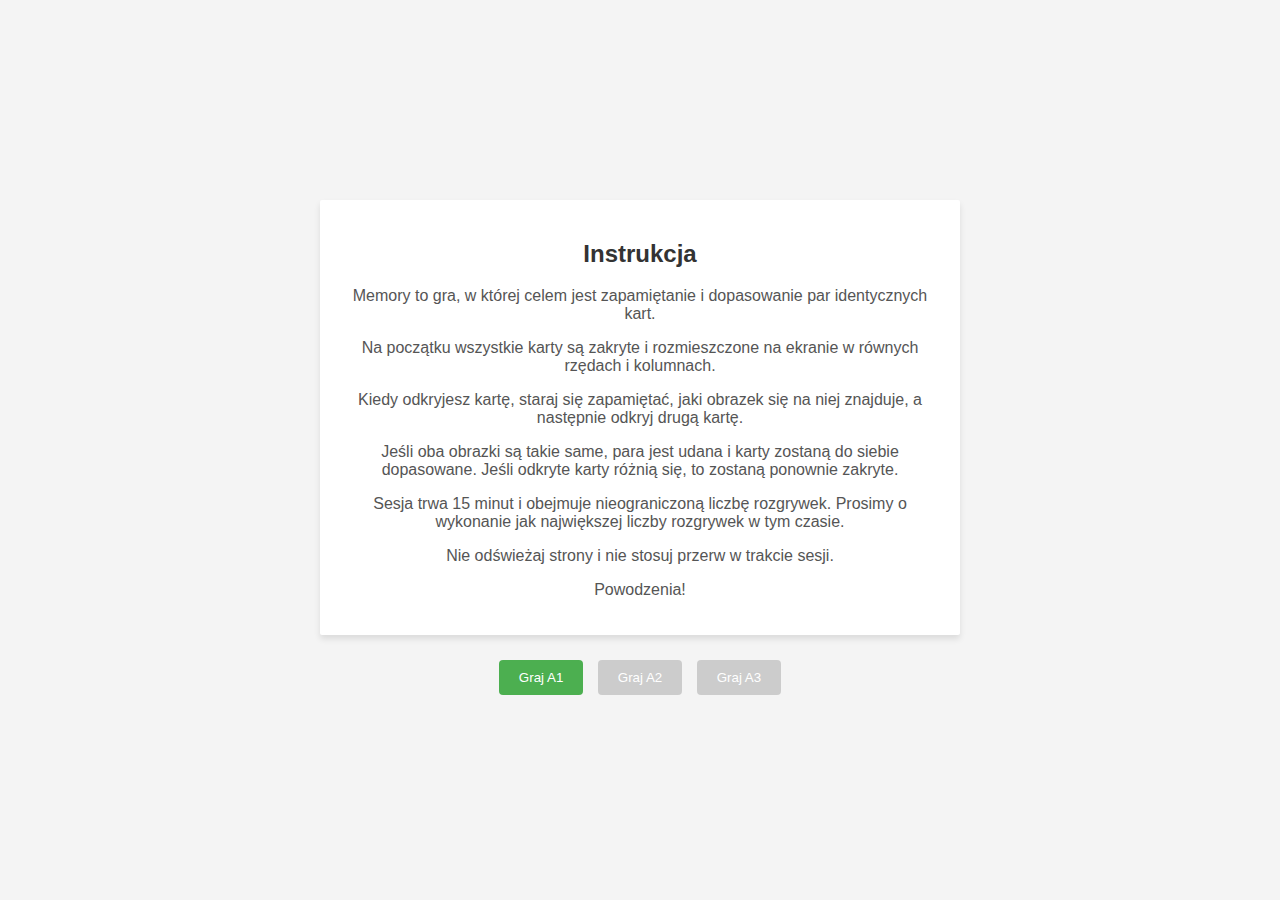
<file: instrukcja1.html>
<!DOCTYPE html>
<html lang="pl"> <!-- Changed language to Polish -->
<head>
    <meta charset="UTF-8">
    <meta name="viewport" content="width=device-width, initial-scale=1.0">
    <title>Instrukcja</title>
    <style>
        body {
            font-family: Arial, sans-serif;
            display: flex;
            justify-content: center;
            align-items: center;
            height: 100vh;
            background-color: #baf3f9;
            margin: 0;
        }

        .container {
            background-color: white;
            padding: 20px;
            border-radius: 2px;
            box-shadow: 0 4px 6px rgba(0, 0, 0, 0.1);
            text-align: center;
            width: 600px;
        }

        h2 {
            color: #333;
        }

        p {
            color: #555;
        }

        button {
            background-color: #4CAF50;
            color: white;
            border: none;
            padding: 10px 20px;
            border-radius: 4px;
            cursor: pointer;
            margin-top: 20px;
        }

        button:hover {
            background-color: #45a049;
        }

        button:disabled {
            background-color: #ccc; /* Disabled button style */
            cursor: not-allowed;
        }
    </style>
</head>
<body style="display: flex; flex-direction: column; justify-content: center; align-items: center; min-height: 100vh; margin: 0; background-color: #f4f4f4;">
    <div style="background-color: white; padding: 20px; border-radius: 2px; box-shadow: 0 4px 6px rgba(0, 0, 0, 0.1); text-align: center; width: 600px; margin-bottom: 20px;">
        <h2>Instrukcja</h2>
        <p>
            Memory to gra, w której celem jest zapamiętanie i dopasowanie par identycznych kart.
        </p>
        <p>
            Na początku wszystkie karty są zakryte i rozmieszczone na ekranie w równych rzędach i kolumnach.
        </p>
        <p>
            Kiedy odkryjesz kartę, staraj się zapamiętać, jaki obrazek się na niej znajduje, 
            a następnie odkryj drugą kartę.
        </p>
        <p>
            Jeśli oba obrazki są takie same, para jest udana i karty zostaną do siebie dopasowane. 
            Jeśli odkryte karty różnią się, to zostaną ponownie zakryte.
        </p>
        <p>Sesja trwa 15 minut i obejmuje nieograniczoną liczbę rozgrywek.
        Prosimy o wykonanie jak największej liczby rozgrywek w tym czasie.
        </p>
        <p>
         Nie odświeżaj strony i nie stosuj przerw w trakcie sesji.
        </p>
        <p>
            Powodzenia!
        </p>
    </div>

    <div style="text-align: center;">
        <button style="margin: 5px;" id="buttonA1" onclick="window.location.href='gramemoryA1.html';" aria-disabled="false">Graj A1</button>
        <button style="margin: 5px;" id="buttonA2" onclick="window.location.href='gramemoryA2.html';" aria-disabled="true" disabled>Graj A2</button>
        <button style="margin: 5px;" id="buttonA3" onclick="window.location.href='gramemoryA3.html';" aria-disabled="true" disabled>Graj A3</button>
    </div>

    <script src="buttonLogicA.js"></script>
</body>
</html>
</file>
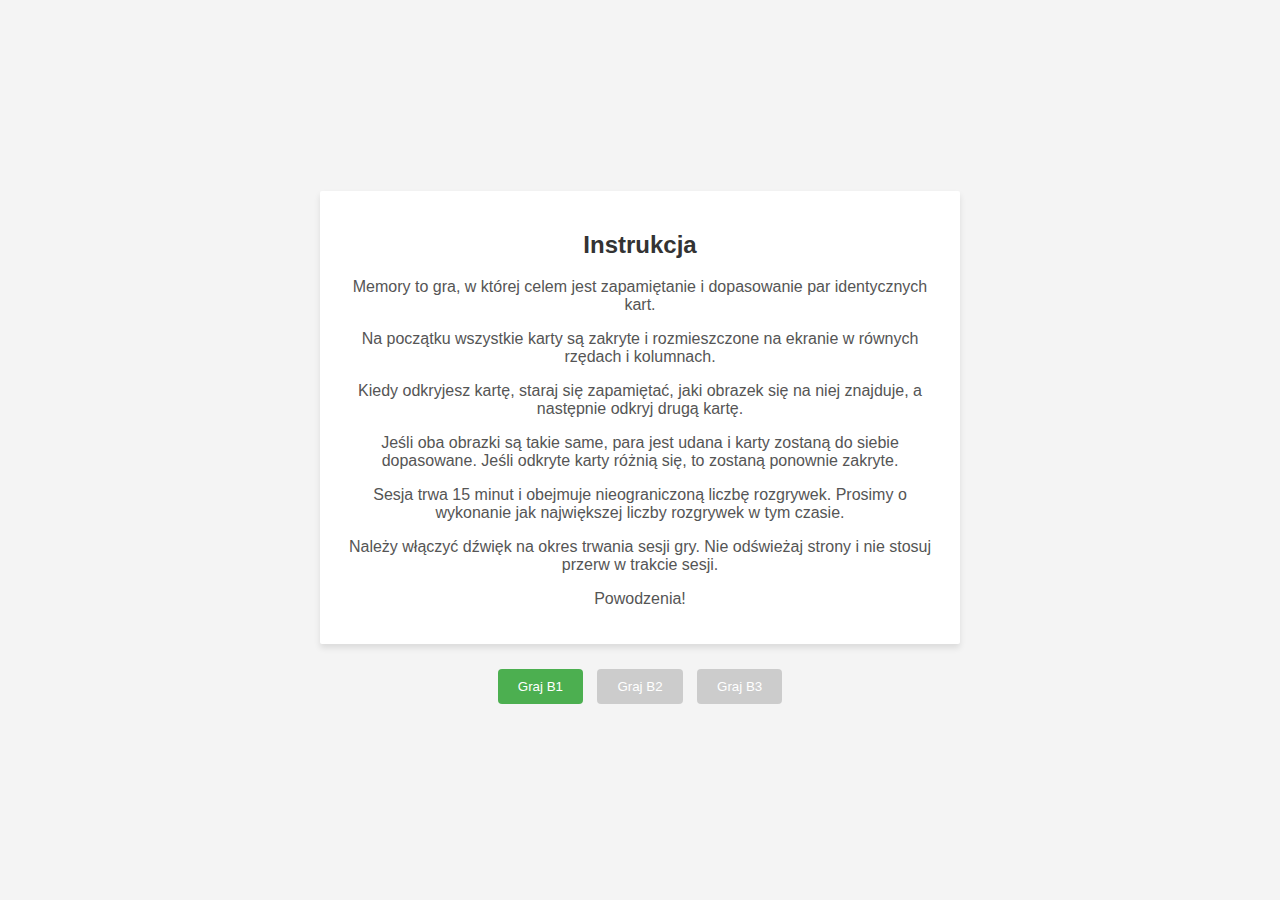
<file: instrukcja2.html>
<!DOCTYPE html>
<html lang="pl"> <!-- Changed language to Polish -->
<head>
    <meta charset="UTF-8">
    <meta name="viewport" content="width=device-width, initial-scale=1.0">
    <title>Instrukcja</title>
    <style>
        body {
            font-family: Arial, sans-serif;
            display: flex;
            justify-content: center;
            align-items: center;
            height: 100vh;
            background-color: #baf3f9;
            margin: 0;
        }

        .container {
            background-color: white;
            padding: 20px;
            border-radius: 8px;
            box-shadow: 0 4px 6px rgba(0, 0, 0, 0.1);
            text-align: center;
            width: 300px;
        }

        h2 {
            color: #333;
        }

        p {
            color: #555;
        }

        button {
            background-color: #4CAF50;
            color: white;
            border: none;
            padding: 10px 20px;
            border-radius: 4px;
            cursor: pointer;
            margin-top: 20px;
        }

        button:hover {
            background-color: #45a049;
        }

        button:disabled {
            background-color: #ccc; /* Disabled button style */
            cursor: not-allowed;
        }
    </style>
</head>
<body style="display: flex; flex-direction: column; justify-content: center; align-items: center; min-height: 100vh; margin: 0; background-color: #f4f4f4;">
    <div style="background-color: white; padding: 20px; border-radius: 2px; box-shadow: 0 4px 6px rgba(0, 0, 0, 0.1); text-align: center; width: 600px; margin-bottom: 20px;">
        <h2>Instrukcja</h2>
        <p>
            Memory to gra, w której celem jest zapamiętanie i dopasowanie par identycznych kart.
        </p>
        <p>
            Na początku wszystkie karty są zakryte i rozmieszczone na ekranie w równych rzędach i kolumnach.
        </p>
        <p>
            Kiedy odkryjesz kartę, staraj się zapamiętać, jaki obrazek się na niej znajduje, 
            a następnie odkryj drugą kartę.
        </p>
        <p>
            Jeśli oba obrazki są takie same, para jest udana i karty zostaną do siebie dopasowane. 
            Jeśli odkryte karty różnią się, to zostaną ponownie zakryte.
        </p>
        <p>Sesja trwa 15 minut i obejmuje nieograniczoną liczbę rozgrywek.
        Prosimy o wykonanie jak największej liczby rozgrywek w tym czasie.
        </p>
        <p>
         Należy włączyć dźwięk na okres trwania sesji gry. Nie odświeżaj strony i nie stosuj przerw w trakcie sesji.
        </p>
        <p>
            Powodzenia!
        </p>
    </div>

    <div style="text-align: center;">
        <button style="margin: 5px;" id="buttonB1" onclick="window.location.href='gramemoryB1.html';" aria-disabled="false">Graj B1</button>
        <button style="margin: 5px;" id="buttonB2" onclick="window.location.href='gramemoryB2.html';" aria-disabled="true" disabled>Graj B2</button>
        <button style="margin: 5px;" id="buttonB3" onclick="window.location.href='gramemoryB3.html';" aria-disabled="true" disabled>Graj B3</button>
    </div>

    <script src="buttonLogicB.js"></script>

</body>
</html>
</file>
<file: styles.css>
/* Basic styling for the login page */
body {
    font-family: Arial, sans-serif;
    display: flex;
    justify-content: center;
    align-items: center;
    height: 100vh;
    background-color: #f4f4f4;
    margin: 0;
}

.login-container {
    background-color: white;
    padding: 20px;
    border-radius: 8px;
    box-shadow: 0 4px 6px rgba(0, 0, 0, 0.1);
    width: 300px;
    text-align: center;
}

h2 {
    margin-bottom: 20px;
}

input {
    width: 100%;
    padding: 10px;
    margin: 10px 0;
    border: 1px solid #ccc;
    border-radius: 4px;
    box-sizing: border-box;
}

button {
    width: 100%;
    padding: 10px;
    background-color: #4CAF50;
    color: white;
    border: none;
    border-radius: 4px;
    cursor: pointer;
}

button:hover {
    background-color: #45a049;
}

p {
    font-size: 12px;
    margin-top: 10px;
}
</file>
<file: grastylesA1.css>
@font-face {
    font-family: "Roboto";
    src: url("Assets/Fonts/Roboto-Black.ttf") format("ttf"), url("Assets/Fonts/Roboto-Black.woff") format("woff"), url("Assets/Fonts/Roboto-Black.woff2") format("woff2")
  }
  
  @font-face {
    font-family: "Lunacy";
    src: url("Assets/Fonts/Roboto-Black.ttf") format("ttf"), url("Assets/Fonts/Roboto-BlackItalic.woff2") format("woff2"), url("Assets/Fonts/Roboto-BlackItalic.woff") format("woff")
  }
  * {
    box-sizing: border-box;
  }
  
  html {
    min-height: 100vh;
   
  }
  
  body {
    margin: 0;
    background: #35b1ff;
  }
  
  .page-title {
    color: #ffda46;
    font-family: Roboto , serif;
    text-align: center;
    font-size: 3em;
  }
  
  .game-info-container {
    grid-column: 1 / -1;
    display: flex;
    justify-content: space-between;
  }
  
  .game-info {
    font-family: Roboto , serif;
    color: #ffde69;
    font-size: 2em;
  }
  
  .game-container {
    display: grid;
    grid-template-columns: repeat(6, auto);
    grid-gap: 10px;
    margin: 50px;
    justify-content: center;
    perspective: 500px;
  }
  
  .card {
    position: relative;
    height: 120px;
    width: 120px;
  }
  
  .card-face {
    position: absolute;
    width: 100%;
    height: 100%;
    display: flex;
    justify-content: center;
    align-items: center;
    overflow: hidden;
    backface-visibility: hidden;
    border-radius: 12px;
    border-width: 1px;
    border-style: solid;
    transition: transform 500ms ease-in-out;
  }
  
  .card.visible .card-back {
    transform: rotateY(-180deg);
  }
  
  .card.visible .card-front {
    transform: rotateY(0)
  }
  
  .card.matched .card-value {
    animation: dance 1s linear infinite 500ms;
  }
  
  .overlay-text {
    display: none;
    position: fixed;
    top: 0;
    left: 0;
    right: 0;
    bottom: 0;
    justify-content: center;
    align-items: center;
    z-index: 100;
    color: #ffffff;
    font-family: Roboto, serif;
  }
  
  .overlay-text-small {
    font-size: .3em;
  }
  
  .overlay-text.visible {
    display: flex;
    flex-direction: column;
    animation: overlay-grow 500ms forwards;
  }
  
  @keyframes overlay-grow {
    from {
      background-color: rgba(0, 0, 0, 0);
      font-size: 0;
    }
    to {
      background-color: rgba(0, 0, 0, .8);
      font-size: 3em;
    }
  }
  
  @keyframes dance {
    0%, 100%  {
      transform: rotate(0);
    }
    25% {
      transform: rotate(-2deg);
    }
    75% {
      transform: rotate(2deg);
    }
  }
  
  .card-back {
    background-color: black;
    border-color: #ffffff;
  }
  
  .card-front {
    background-color: #ffffff;
    border-color: #333;
    transform: rotateY(180deg);
  }
  
  .card-value {
    transition: transform 100ms ease-in-out;
    transform: scale(.9);
  }
  
  .card-front:hover .card-value {
    transform: scale(1);
  }
  
  
  
  @media (max-width: 600px) {
    .game-container {
      grid-template-columns: repeat(2, auto);
    }
  
    .game-info-container {
      flex-direction: column;
      align-items: center;
    }
  }
  .modal {
    position: fixed;
    top: 0;
    left: 0;
    width: 100%;
    height: 100%;
    background: rgba(0, 0, 0, 0.8);
    display: flex;
    justify-content: center;
    align-items: center;
    z-index: 1000;
}

.modal.hidden {
    display: none;
}

.modal-content {
    background: #fff;
    padding: 20px;
    border-radius: 8px;
    width: 400px;
    text-align: center;
}

.modal-content h2 {
    margin-bottom: 10px;
}

#bug-report-text {
    width: 100%;
    height: 100px;
    margin-bottom: 10px;
    padding: 10px;
    border: 1px solid #ccc;
    border-radius: 4px;
    resize: none;
}

#submit-bug-report, #close-bug-report {
    padding: 10px 20px;
    margin: 5px;
    border: none;
    border-radius: 4px;
    cursor: pointer;
}

#submit-bug-report {
    background-color: #28a745;
    color: white;
}

#close-bug-report {
    background-color: #dc3545;
    color: white;
}
</file>
<file: grastylesA2.css>
@font-face {
    font-family: "Roboto";
    src: url("Assets/Fonts/Roboto-Black.ttf") format("ttf"), url("Assets/Fonts/Roboto-Black.woff") format("woff"), url("Assets/Fonts/Roboto-Black.woff2") format("woff2")
  }
  
  @font-face {
    font-family: "Lunacy";
    src: url("Assets/Fonts/Roboto-Black.ttf") format("ttf"), url("Assets/Fonts/Roboto-BlackItalic.woff2") format("woff2"), url("Assets/Fonts/Roboto-BlackItalic.woff") format("woff")
  }
  * {
    box-sizing: border-box;
  }
  
  html {
    min-height: 100vh;
   
  }
  
  body {
    margin: 0;
    background: #46b93c;
  }
  
  .page-title {
    color: #ffda46;
    font-family: Roboto , serif;
    text-align: center;
    font-size: 3em;
  }
  
  .game-info-container {
    grid-column: 1 / -1;
    display: flex;
    justify-content: space-between;
  }
  
  .game-info {
    font-family: Roboto , serif;
    color: #ffde69;
    font-size: 2em;
  }
  
  .game-container {
    display: grid;
    grid-template-columns: repeat(6, auto);
    grid-gap: 10px;
    margin: 50px;
    justify-content: center;
    perspective: 500px;
  }
  
  .card {
    position: relative;
    height: 120px;
    width: 120px;
  }
  
  .card-face {
    position: absolute;
    width: 100%;
    height: 100%;
    display: flex;
    justify-content: center;
    align-items: center;
    overflow: hidden;
    backface-visibility: hidden;
    border-radius: 12px;
    border-width: 1px;
    border-style: solid;
    transition: transform 500ms ease-in-out;
  }
  
  .card.visible .card-back {
    transform: rotateY(-180deg);
  }
  
  .card.visible .card-front {
    transform: rotateY(0)
  }
  
  .card.matched .card-value {
    animation: dance 1s linear infinite 500ms;
  }
  
  .overlay-text {
    display: none;
    position: fixed;
    top: 0;
    left: 0;
    right: 0;
    bottom: 0;
    justify-content: center;
    align-items: center;
    z-index: 100;
    color: #ffffff;
    font-family: Roboto, serif;
  }
  
  .overlay-text-small {
    font-size: .3em;
  }
  
  .overlay-text.visible {
    display: flex;
    flex-direction: column;
    animation: overlay-grow 500ms forwards;
  }
  
  @keyframes overlay-grow {
    from {
      background-color: rgba(0, 0, 0, 0);
      font-size: 0;
    }
    to {
      background-color: rgba(0, 0, 0, .8);
      font-size: 3em;
    }
  }
  
  @keyframes dance {
    0%, 100%  {
      transform: rotate(0);
    }
    25% {
      transform: rotate(-2deg);
    }
    75% {
      transform: rotate(2deg);
    }
  }
  
  .card-back {
    background-color: black;
    border-color: #ffffff;
  }
  
  .card-front {
    background-color: #ffffff;
    border-color: #333;
    transform: rotateY(180deg);
  }
  
  .card-value {
    transition: transform 100ms ease-in-out;
    transform: scale(.9);
  }
  
  .card-front:hover .card-value {
    transform: scale(1);
  }
  
  
  
  @media (max-width: 600px) {
    .game-container {
      grid-template-columns: repeat(2, auto);
    }
  
    .game-info-container {
      flex-direction: column;
      align-items: center;
    }
  }
  .modal {
    position: fixed;
    top: 0;
    left: 0;
    width: 100%;
    height: 100%;
    background: rgba(0, 0, 0, 0.8);
    display: flex;
    justify-content: center;
    align-items: center;
    z-index: 1000;
}

.modal.hidden {
    display: none;
}

.modal-content {
    background: #fff;
    padding: 20px;
    border-radius: 8px;
    width: 400px;
    text-align: center;
}

.modal-content h2 {
    margin-bottom: 10px;
}

#bug-report-text {
    width: 100%;
    height: 100px;
    margin-bottom: 10px;
    padding: 10px;
    border: 1px solid #ccc;
    border-radius: 4px;
    resize: none;
}

#submit-bug-report, #close-bug-report {
    padding: 10px 20px;
    margin: 5px;
    border: none;
    border-radius: 4px;
    cursor: pointer;
}

#submit-bug-report {
    background-color: #28a745;
    color: white;
}

#close-bug-report {
    background-color: #dc3545;
    color: white;
}
</file>
<file: grastylesA3.css>
@font-face {
  font-family: "Roboto";
  src: url("Assets/Fonts/Roboto-Black.ttf") format("ttf"), url("Assets/Fonts/Roboto-Black.woff") format("woff"), url("Assets/Fonts/Roboto-Black.woff2") format("woff2")
}

@font-face {
  font-family: "Lunacy";
  src: url("Assets/Fonts/Roboto-Black.ttf") format("ttf"), url("Assets/Fonts/Roboto-BlackItalic.woff2") format("woff2"), url("Assets/Fonts/Roboto-BlackItalic.woff") format("woff")
}
* {
  box-sizing: border-box;
}

html {
  min-height: 100vh;
 
}

body {
  margin: 0;
  background: #cd7ef1;
}

.page-title {
  color: #ffda46;
  font-family: Roboto , serif;
  text-align: center;
  font-size: 3em;
}

.game-info-container {
  grid-column: 1 / -1;
  display: flex;
  justify-content: space-between;
}

.game-info {
  font-family: Roboto , serif;
  color: #ffde69;
  font-size: 2em;
}

.game-container {
  display: grid;
  grid-template-columns: repeat(8, auto);
  grid-gap: 10px;
  margin: 50px;
  justify-content: center;
  perspective: 500px;
}

.card {
  position: relative;
  height: 120px;
  width: 120px;
}

.card-face {
  position: absolute;
  width: 100%;
  height: 100%;
  display: flex;
  justify-content: center;
  align-items: center;
  overflow: hidden;
  backface-visibility: hidden;
  border-radius: 12px;
  border-width: 1px;
  border-style: solid;
  transition: transform 500ms ease-in-out;
}

.card.visible .card-back {
  transform: rotateY(-180deg);
}

.card.visible .card-front {
  transform: rotateY(0)
}

.card.matched .card-value {
  animation: dance 1s linear infinite 500ms;
}

.overlay-text {
  display: none;
  position: fixed;
  top: 0;
  left: 0;
  right: 0;
  bottom: 0;
  justify-content: center;
  align-items: center;
  z-index: 100;
  color: #ffffff;
  font-family: Roboto, serif;
}

.overlay-text-small {
  font-size: .3em;
}

.overlay-text.visible {
  display: flex;
  flex-direction: column;
  animation: overlay-grow 500ms forwards;
}

@keyframes overlay-grow {
  from {
    background-color: rgba(0, 0, 0, 0);
    font-size: 0;
  }
  to {
    background-color: rgba(0, 0, 0, .8);
    font-size: 3em;
  }
}

@keyframes dance {
  0%, 100%  {
    transform: rotate(0);
  }
  25% {
    transform: rotate(-2deg);
  }
  75% {
    transform: rotate(2deg);
  }
}

.card-back {
  background-color: black;
  border-color: #ffffff;
}

.card-front {
  background-color: #ffffff;
  border-color: #333;
  transform: rotateY(180deg);
}

.card-value {
  transition: transform 100ms ease-in-out;
  transform: scale(.9);
}

.card-front:hover .card-value {
  transform: scale(1);
}



@media (max-width: 600px) {
  .game-container {
    grid-template-columns: repeat(2, auto);
  }

  .game-info-container {
    flex-direction: column;
    align-items: center;
  }
}
.modal {
  position: fixed;
  top: 0;
  left: 0;
  width: 100%;
  height: 100%;
  background: rgba(0, 0, 0, 0.8);
  display: flex;
  justify-content: center;
  align-items: center;
  z-index: 1000;
}

.modal.hidden {
  display: none;
}

.modal-content {
  background: #fff;
  padding: 20px;
  border-radius: 8px;
  width: 400px;
  text-align: center;
}

.modal-content h2 {
  margin-bottom: 10px;
}

#bug-report-text {
  width: 100%;
  height: 100px;
  margin-bottom: 10px;
  padding: 10px;
  border: 1px solid #ccc;
  border-radius: 4px;
  resize: none;
}

#submit-bug-report, #close-bug-report {
  padding: 10px 20px;
  margin: 5px;
  border: none;
  border-radius: 4px;
  cursor: pointer;
}

#submit-bug-report {
  background-color: #28a745;
  color: white;
}

#close-bug-report {
  background-color: #dc3545;
  color: white;
}
</file>
<file: grastylesB1.css>
@font-face {
    font-family: "Roboto";
    src: url("Assets/Fonts/Roboto-Black.ttf") format("ttf"), url("Assets/Fonts/Roboto-Black.woff") format("woff"), url("Assets/Fonts/Roboto-Black.woff2") format("woff2")
  }
  
  @font-face {
    font-family: "Lunacy";
    src: url("Assets/Fonts/Roboto-Black.ttf") format("ttf"), url("Assets/Fonts/Roboto-BlackItalic.woff2") format("woff2"), url("Assets/Fonts/Roboto-BlackItalic.woff") format("woff")
  }
  
  * {
    box-sizing: border-box;
  }
  
  html {
    min-height: 100vh;
  }
  
  body {
    margin: 0;
    background: #35b1ff;
  }
  
  .page-title {
    color: #ffda46;
    font-family: Roboto , serif;
    text-align: center;
    font-size: 3em;
  }
  
  .game-info-container {
    grid-column: 1 / -1;
    display: flex;
    justify-content: space-between;
  }
  
  .game-info {
    font-family: Roboto , serif;
    color: #ffde69;
    font-size: 2em;
  }
  
  .game-container {
    display: grid;
    grid-template-columns: repeat(6, auto);
    grid-gap: 10px;
    margin: 50px;
    justify-content: center;
    perspective: 500px;
  }
  
  .card {
    position: relative;
    height: 120px;
    width: 120px;
  }
  
  .card-face {
    position: absolute;
    width: 100%;
    height: 100%;
    display: flex;
    justify-content: center;
    align-items: center;
    overflow: hidden;
    backface-visibility: hidden;
    border-radius: 12px;
    border-width: 1px;
    border-style: solid;
    transition: transform 500ms ease-in-out;
  }
  
  /* Flipping the card */
  .card.visible .card-back {
    transform: rotateY(-180deg);
  }
  
  .card.visible .card-front {
    transform: rotateY(0);
  }
  
  /* Animation for matched cards */
  .card.matched .card-value {
    animation: dance 1s linear infinite 500ms;
  }
  
  /* Overlay text for game messages */
  .overlay-text {
    display: none;
    position: fixed;
    top: 0;
    left: 0;
    right: 0;
    bottom: 0;
    justify-content: center;
    align-items: center;
    z-index: 100;
    color: #ffffff;
    font-family: Roboto, serif;
  }
  
  .overlay-text-small {
    font-size: .3em;
  }
  
  .overlay-text.visible {
    display: flex;
    flex-direction: column;
    animation: overlay-grow 500ms forwards;
  }
  
  @keyframes overlay-grow {
    from {
      background-color: rgba(0, 0, 0, 0);
      font-size: 0;
    }
    to {
      background-color: rgba(0, 0, 0, .8);
      font-size: 3em;
    }
  }
  
  @keyframes dance {
    0%, 100%  {
      transform: rotate(0);
    }
    25% {
      transform: rotate(-2deg);
    }
    75% {
      transform: rotate(2deg);
    }
  }
  
  .card-back {
    background-color: black;
    border-color: #ffffff;
  }
  
  .card-front {
    background-color: #ffffff;
    border-color: #333;
    transform: rotateY(180deg);
  }
  
  .card-value {
    transition: transform 100ms ease-in-out;
    transform: scale(.9);
  }
  
  .card-front:hover .card-value {
    transform: scale(1);
  }
  
  @media (max-width: 600px) {
    .game-container {
      grid-template-columns: repeat(2, auto);
    }
  
    .game-info-container {
      flex-direction: column;
      align-items: center;
    }
  }
  .modal {
    position: fixed;
    top: 0;
    left: 0;
    width: 100%;
    height: 100%;
    background: rgba(0, 0, 0, 0.8);
    display: flex;
    justify-content: center;
    align-items: center;
    z-index: 1000;
}

.modal.hidden {
    display: none;
}

.modal-content {
    background: #fff;
    padding: 20px;
    border-radius: 8px;
    width: 400px;
    text-align: center;
}

.modal-content h2 {
    margin-bottom: 10px;
}

#bug-report-text {
    width: 100%;
    height: 100px;
    margin-bottom: 10px;
    padding: 10px;
    border: 1px solid #ccc;
    border-radius: 4px;
    resize: none;
}

#submit-bug-report, #close-bug-report {
    padding: 10px 20px;
    margin: 5px;
    border: none;
    border-radius: 4px;
    cursor: pointer;
}

#submit-bug-report {
    background-color: #28a745;
    color: white;
}

#close-bug-report {
    background-color: #dc3545;
    color: white;
}
</file>
<file: grastylesB2.css>
@font-face {
    font-family: "Roboto";
    src: url("Assets/Fonts/Roboto-Black.ttf") format("ttf"), url("Assets/Fonts/Roboto-Black.woff") format("woff"), url("Assets/Fonts/Roboto-Black.woff2") format("woff2")
  }
  
  @font-face {
    font-family: "Lunacy";
    src: url("Assets/Fonts/Roboto-Black.ttf") format("ttf"), url("Assets/Fonts/Roboto-BlackItalic.woff2") format("woff2"), url("Assets/Fonts/Roboto-BlackItalic.woff") format("woff")
  }
  
  * {
    box-sizing: border-box;
  }
  
  html {
    min-height: 100vh;
  }
  
  body {
    margin: 0;
    background: #46b93c;
  }
  
  .page-title {
    color: #ffda46;
    font-family: Roboto , serif;
    text-align: center;
    font-size: 3em;
  }
  
  .game-info-container {
    grid-column: 1 / -1;
    display: flex;
    justify-content: space-between;
  }
  
  .game-info {
    font-family: Roboto , serif;
    color: #ffde69;
    font-size: 2em;
  }
  
  .game-container {
    display: grid;
    grid-template-columns: repeat(6, auto);
    grid-gap: 10px;
    margin: 50px;
    justify-content: center;
    perspective: 500px;
  }
  
  .card {
    position: relative;
    height: 120px;
    width: 120px;
  }
  
  .card-face {
    position: absolute;
    width: 100%;
    height: 100%;
    display: flex;
    justify-content: center;
    align-items: center;
    overflow: hidden;
    backface-visibility: hidden;
    border-radius: 12px;
    border-width: 1px;
    border-style: solid;
    transition: transform 500ms ease-in-out;
  }
  
  /* Flipping the card */
  .card.visible .card-back {
    transform: rotateY(-180deg);
  }
  
  .card.visible .card-front {
    transform: rotateY(0);
  }
  
  /* Animation for matched cards */
  .card.matched .card-value {
    animation: dance 1s linear infinite 500ms;
  }
  
  /* Overlay text for game messages */
  .overlay-text {
    display: none;
    position: fixed;
    top: 0;
    left: 0;
    right: 0;
    bottom: 0;
    justify-content: center;
    align-items: center;
    z-index: 100;
    color: #ffffff;
    font-family: Roboto, serif;
  }
  
  .overlay-text-small {
    font-size: .3em;
  }
  
  .overlay-text.visible {
    display: flex;
    flex-direction: column;
    animation: overlay-grow 500ms forwards;
  }
  
  @keyframes overlay-grow {
    from {
      background-color: rgba(0, 0, 0, 0);
      font-size: 0;
    }
    to {
      background-color: rgba(0, 0, 0, .8);
      font-size: 3em;
    }
  }
  
  @keyframes dance {
    0%, 100%  {
      transform: rotate(0);
    }
    25% {
      transform: rotate(-2deg);
    }
    75% {
      transform: rotate(2deg);
    }
  }
  
  .card-back {
    background-color: black;
    border-color: #ffffff;
  }
  
  .card-front {
    background-color: #ffffff;
    border-color: #333;
    transform: rotateY(180deg);
  }
  
  .card-value {
    transition: transform 100ms ease-in-out;
    transform: scale(.9);
  }
  
  .card-front:hover .card-value {
    transform: scale(1);
  }
  
  @media (max-width: 600px) {
    .game-container {
      grid-template-columns: repeat(2, auto);
    }
  
    .game-info-container {
      flex-direction: column;
      align-items: center;
    }
  }
  .modal {
    position: fixed;
    top: 0;
    left: 0;
    width: 100%;
    height: 100%;
    background: rgba(0, 0, 0, 0.8);
    display: flex;
    justify-content: center;
    align-items: center;
    z-index: 1000;
}

.modal.hidden {
    display: none;
}

.modal-content {
    background: #fff;
    padding: 20px;
    border-radius: 8px;
    width: 400px;
    text-align: center;
}

.modal-content h2 {
    margin-bottom: 10px;
}

#bug-report-text {
    width: 100%;
    height: 100px;
    margin-bottom: 10px;
    padding: 10px;
    border: 1px solid #ccc;
    border-radius: 4px;
    resize: none;
}

#submit-bug-report, #close-bug-report {
    padding: 10px 20px;
    margin: 5px;
    border: none;
    border-radius: 4px;
    cursor: pointer;
}

#submit-bug-report {
    background-color: #28a745;
    color: white;
}

#close-bug-report {
    background-color: #dc3545;
    color: white;
}
</file>
<file: grastylesB3.css>
@font-face {
  font-family: "Roboto";
  src: url("Assets/Fonts/Roboto-Black.ttf") format("ttf"), url("Assets/Fonts/Roboto-Black.woff") format("woff"), url("Assets/Fonts/Roboto-Black.woff2") format("woff2")
}

@font-face {
  font-family: "Lunacy";
  src: url("Assets/Fonts/Roboto-Black.ttf") format("ttf"), url("Assets/Fonts/Roboto-BlackItalic.woff2") format("woff2"), url("Assets/Fonts/Roboto-BlackItalic.woff") format("woff")
}

* {
  box-sizing: border-box;
}

html {
  min-height: 100vh;
}

body {
  margin: 0;
  background: #cd7ef1;
}

.page-title {
  color: #ffda46;
  font-family: Roboto , serif;
  text-align: center;
  font-size: 3em;
}

.game-info-container {
  grid-column: 1 / -1;
  display: flex;
  justify-content: space-between;
}

.game-info {
  font-family: Roboto , serif;
  color: #ffde69;
  font-size: 2em;
}

.game-container {
  display: grid;
  grid-template-columns: repeat(8, auto);
  grid-gap: 10px;
  margin: 50px;
  justify-content: center;
  perspective: 500px;
}

.card {
  position: relative;
  height: 120px;
  width: 120px;
}

.card-face {
  position: absolute;
  width: 100%;
  height: 100%;
  display: flex;
  justify-content: center;
  align-items: center;
  overflow: hidden;
  backface-visibility: hidden;
  border-radius: 12px;
  border-width: 1px;
  border-style: solid;
  transition: transform 500ms ease-in-out;
}

/* Flipping the card */
.card.visible .card-back {
  transform: rotateY(-180deg);
}

.card.visible .card-front {
  transform: rotateY(0);
}

/* Animation for matched cards */
.card.matched .card-value {
  animation: dance 1s linear infinite 500ms;
}

/* Overlay text for game messages */
.overlay-text {
  display: none;
  position: fixed;
  top: 0;
  left: 0;
  right: 0;
  bottom: 0;
  justify-content: center;
  align-items: center;
  z-index: 100;
  color: #ffffff;
  font-family: Roboto, serif;
}

.overlay-text-small {
  font-size: .3em;
}

.overlay-text.visible {
  display: flex;
  flex-direction: column;
  animation: overlay-grow 500ms forwards;
}

@keyframes overlay-grow {
  from {
    background-color: rgba(0, 0, 0, 0);
    font-size: 0;
  }
  to {
    background-color: rgba(0, 0, 0, .8);
    font-size: 3em;
  }
}

@keyframes dance {
  0%, 100%  {
    transform: rotate(0);
  }
  25% {
    transform: rotate(-2deg);
  }
  75% {
    transform: rotate(2deg);
  }
}

.card-back {
  background-color: black;
  border-color: #ffffff;
}

.card-front {
  background-color: #ffffff;
  border-color: #333;
  transform: rotateY(180deg);
}

.card-value {
  transition: transform 100ms ease-in-out;
  transform: scale(.9);
}

.card-front:hover .card-value {
  transform: scale(1);
}

@media (max-width: 600px) {
  .game-container {
    grid-template-columns: repeat(2, auto);
  }

  .game-info-container {
    flex-direction: column;
    align-items: center;
  }
}
.modal {
  position: fixed;
  top: 0;
  left: 0;
  width: 100%;
  height: 100%;
  background: rgba(0, 0, 0, 0.8);
  display: flex;
  justify-content: center;
  align-items: center;
  z-index: 1000;
}

.modal.hidden {
  display: none;
}

.modal-content {
  background: #fff;
  padding: 20px;
  border-radius: 8px;
  width: 400px;
  text-align: center;
}

.modal-content h2 {
  margin-bottom: 10px;
}

#bug-report-text {
  width: 100%;
  height: 100px;
  margin-bottom: 10px;
  padding: 10px;
  border: 1px solid #ccc;
  border-radius: 4px;
  resize: none;
}

#submit-bug-report, #close-bug-report {
  padding: 10px 20px;
  margin: 5px;
  border: none;
  border-radius: 4px;
  cursor: pointer;
}

#submit-bug-report {
  background-color: #28a745;
  color: white;
}

#close-bug-report {
  background-color: #dc3545;
  color: white;
}
</file>
